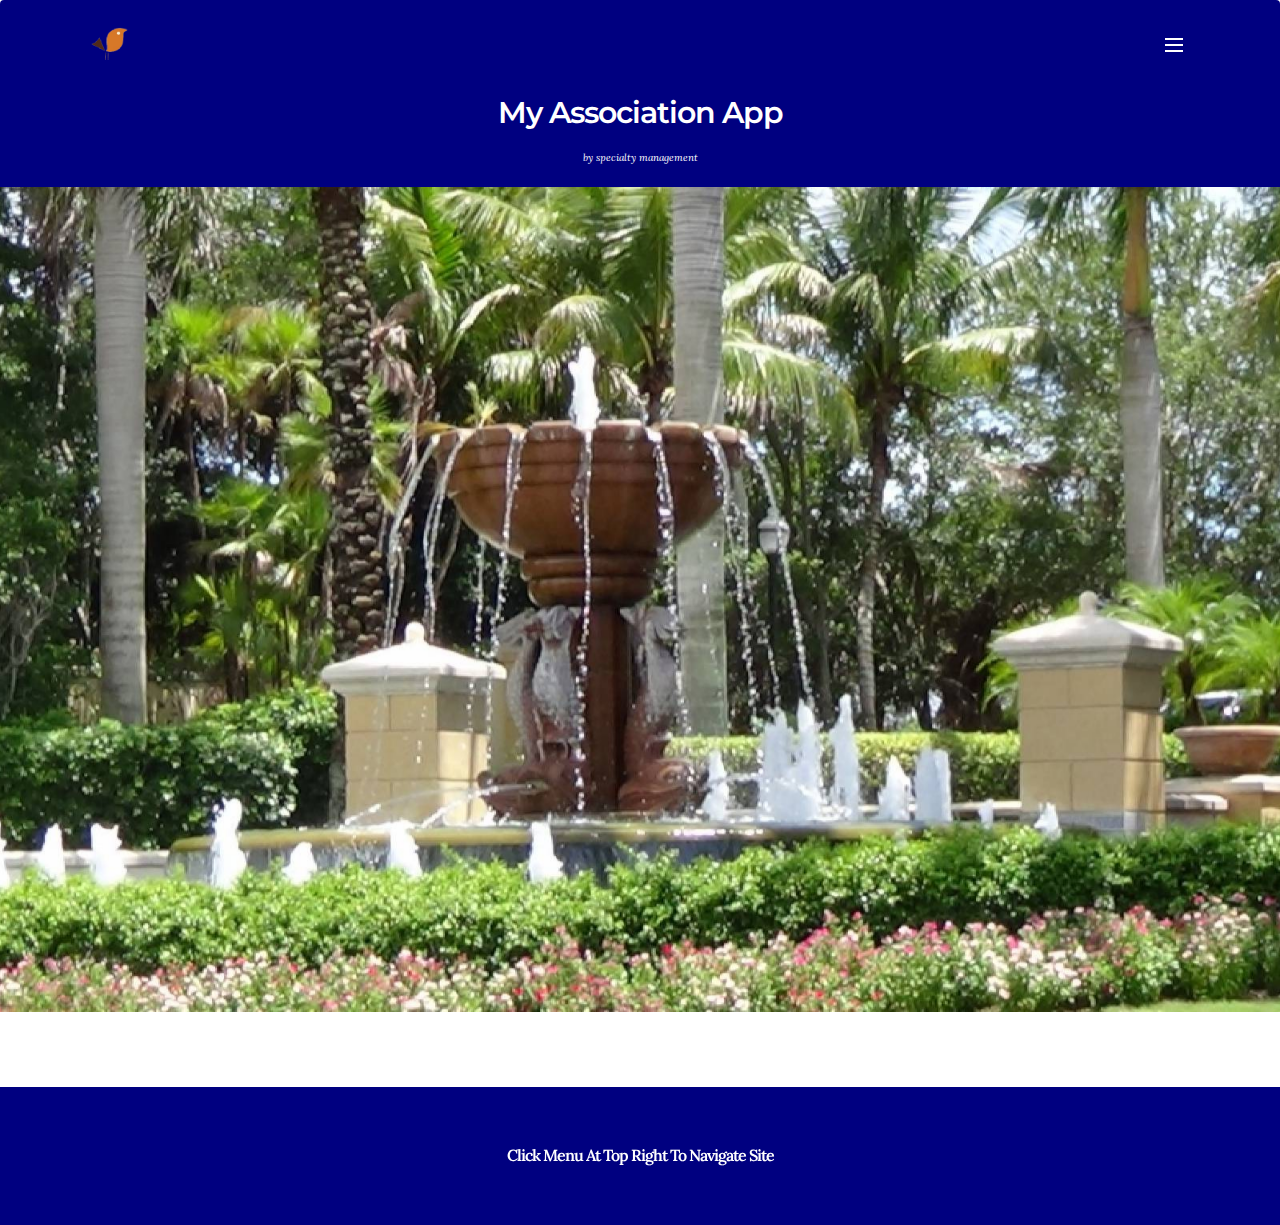
<file: index.html>
<!DOCTYPE html>
<html>
<head>
  <!-- Site made with Mobirise Website Builder v3.11.1, https://mobirise.com -->
  <meta charset="UTF-8">
  <meta http-equiv="X-UA-Compatible" content="IE=edge">
  <meta name="generator" content="Mobirise v3.11.1, mobirise.com">
  <meta name="viewport" content="width=device-width, initial-scale=1">
  <link rel="shortcut icon" href="assets/images/transbirdx120-128x128.png" type="image/x-icon">
  <meta name="description" content="
">
  <title>My association App</title>
  <link rel="stylesheet" href="https://fonts.googleapis.com/css?family=Lora:400,700,400italic,700italic&amp;subset=latin">
  <link rel="stylesheet" href="https://fonts.googleapis.com/css?family=Montserrat:400,700">
  <link rel="stylesheet" href="https://fonts.googleapis.com/css?family=Raleway:100,100i,200,200i,300,300i,400,400i,500,500i,600,600i,700,700i,800,800i,900,900i">
  <link rel="stylesheet" href="assets/bootstrap-material-design-font/css/material.css">
  <link rel="stylesheet" href="assets/tether/tether.min.css">
  <link rel="stylesheet" href="assets/bootstrap/css/bootstrap.min.css">
  <link rel="stylesheet" href="assets/dropdown/css/style.css">
  <link rel="stylesheet" href="assets/theme/css/style.css">
  <link rel="stylesheet" href="assets/mobirise/css/mbr-additional.css" type="text/css">
  
  
  <p text-align: center inherit;</p>
</head>
<body>
<section id="menu-0">

    <nav class="navbar navbar-dropdown">
        <div class="container">

            <div class="mbr-table">
                <div class="mbr-table-cell">

                    <div class="navbar-brand">
                        <a href="https://greatcommunities.com" class="navbar-logo"><img src="assets/images/transbirdx120-128x128.png" alt="Mobirise"></a>
                        <a class="navbar-caption text-danger" href="https://mobirise.com"></a>
                    </div>

                </div>
                <div class="mbr-table-cell">

                    <button class="navbar-toggler pull-xs-right" type="button" data-toggle="collapse" data-target="#exCollapsingNavbar">
                        <div class="hamburger-icon"></div>
                    </button>

                    <ul class="nav-dropdown collapse pull-xs-right nav navbar-nav navbar-toggleable-xl" id="exCollapsingNavbar"><li class="nav-item dropdown open"><a class="nav-link link dropdown-toggle" href="bodpage.html" data-toggle="dropdown-submenu" aria-expanded="true">Board &amp; Committees</a><div class="dropdown-menu"><a class="dropdown-item" href="oldindex.html">Board Members</a><a class="dropdown-item" href="page1.html">ARC Committee</a></div></li><li class="nav-item dropdown"><a class="nav-link link dropdown-toggle" data-toggle="dropdown-submenu" href="https://mobirise.com/" aria-expanded="false">FEATURES</a><div class="dropdown-menu"><a class="dropdown-item" href="https://mobirise.com/">Mobile friendly</a><a class="dropdown-item" href="https://mobirise.com/">Based on Bootstrap</a><div class="dropdown"><a class="dropdown-item dropdown-toggle" data-toggle="dropdown-submenu" href="https://mobirise.com/">Trendy blocks</a><div class="dropdown-menu dropdown-submenu"><a class="dropdown-item" href="https://mobirise.com/">Image/content slider</a><a class="dropdown-item" href="https://mobirise.com/">Contact forms</a><a class="dropdown-item" href="https://mobirise.com/">Image gallery</a><a class="dropdown-item" href="https://mobirise.com/">Mobile menu</a><a class="dropdown-item" href="https://mobirise.com/">Google maps</a><a class="dropdown-item" href="https://mobirise.com/">Social buttons</a><a class="dropdown-item" href="https://mobirise.com/">Google fonts</a><a class="dropdown-item" href="https://mobirise.com/">Video background</a></div></div><a class="dropdown-item" href="https://mobirise.com/">Host anywhere</a></div></li><li class="nav-item dropdown"><a class="nav-link link dropdown-toggle" data-toggle="dropdown-submenu" href="https://mobirise.com/" aria-expanded="false">HELP</a><div class="dropdown-menu"><a class="dropdown-item" href="http://forums.mobirise.com/">Forum</a><a class="dropdown-item" href="https://mobirise.com/">Tutorials</a><a class="dropdown-item" href="https://mobirise.com/">Contact us</a></div></li><li class="nav-item"><a class="nav-link link" href="index.html" aria-expanded="false">Home</a></li><li class="nav-item nav-btn"><a class="nav-link btn btn-white btn-white-outline" href="https://mobirise.com/">DOWNLOAD</a></li></ul>
                    <button hidden="" class="navbar-toggler navbar-close" type="button" data-toggle="collapse" data-target="#exCollapsingNavbar">
                        <div class="close-icon"></div>
                    </button>

                </div>
            </div>

        </div>
    </nav>

</section>

<section class="engine"><a rel="external" href="https://mobirise.com">Mobirise Site Maker</a></section><section class="mbr-section mbr-section__container article mbr-after-navbar" id="header3-6" style="background-color: rgb(0, 0, 128); padding-top: 80px; padding-bottom: 0px;">
    <div class="container">
        <div class="row">
            <div class="col-xs-12">
                <h3 class="mbr-section-title display-2">My Association App</h3>
                <small class="mbr-section-subtitle"><p></p><p>by specialty management</p><p></p></small>
            </div>
        </div>
    </div>
</section>

<section class="mbr-section mbr-section-hero mbr-section-full mbr-parallax-background" id="header1-7" style="background-image: url('assets/images/dsc00015-1024x576-2000x1125.jpg');">

    

    <div class="mbr-table-cell">

        <div class="container">
            <div class="row">
                <div class="mbr-section col-md-10">

                    
                    
                    
                </div>
            </div>
        </div>
    </div>

    

</section>

<section class="mbr-section mbr-section__container article" id="header3-8" style="background-color: rgb(0, 0, 128); padding-top: 60px; padding-bottom: 60px;">
    <div class="container">
        <div class="row">
            <div class="col-xs-12">
                <h3 class="mbr-section-title display-2">Click Menu At Top Right To Navigate Site</h3>
                
            </div>
        </div>
    </div>
</section>


  <script src="assets/web/assets/jquery/jquery.min.js"></script>
  <script src="assets/tether/tether.min.js"></script>
  <script src="assets/bootstrap/js/bootstrap.min.js"></script>
  <script src="assets/smooth-scroll/SmoothScroll.js"></script>
  <script src="assets/dropdown/js/script.min.js"></script>
  <script src="assets/touchSwipe/jquery.touchSwipe.min.js"></script>
  <script src="assets/jarallax/jarallax.js"></script>
  <script src="assets/theme/js/script.js"></script>
  
  
</body>
</html>
</file>
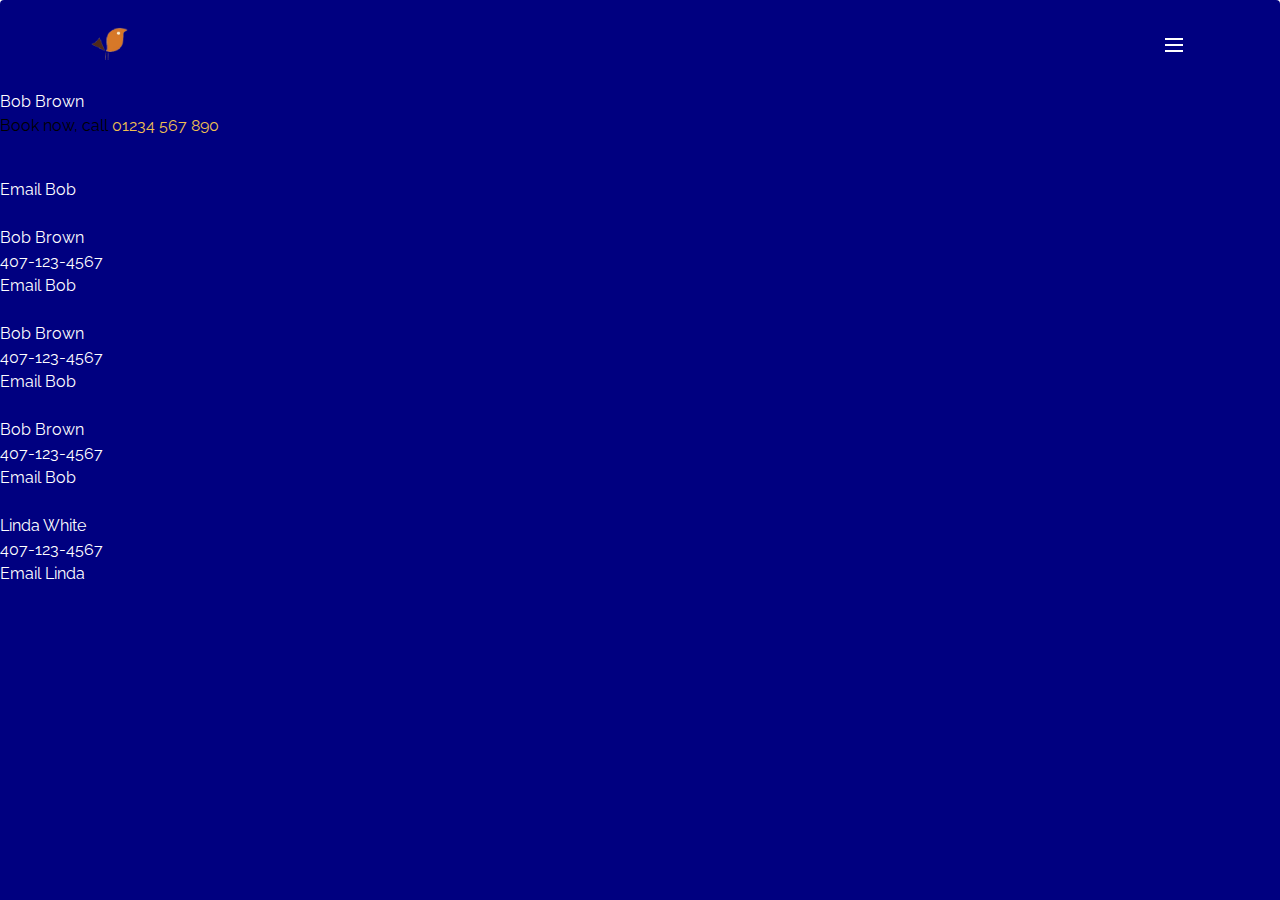
<file: bodpage.html>
<!DOCTYPE html>
<html>
<head>
  <!-- Site made with Mobirise Website Builder v3.11.1, https://mobirise.com -->
  <meta charset="UTF-8">
  <meta http-equiv="X-UA-Compatible" content="IE=edge">
  <meta name="generator" content="Mobirise v3.11.1, mobirise.com">
  <meta name="viewport" content="width=device-width, initial-scale=1">
  <link rel="shortcut icon" href="assets/images/transbirdx120-128x128.png" type="image/x-icon">
  <meta name="description" content="
">
  
  <link rel="stylesheet" href="https://fonts.googleapis.com/css?family=Lora:400,700,400italic,700italic&amp;subset=latin">
  <link rel="stylesheet" href="https://fonts.googleapis.com/css?family=Montserrat:400,700">
  <link rel="stylesheet" href="https://fonts.googleapis.com/css?family=Raleway:100,100i,200,200i,300,300i,400,400i,500,500i,600,600i,700,700i,800,800i,900,900i">
  <link rel="stylesheet" href="assets/bootstrap-material-design-font/css/material.css">
  <link rel="stylesheet" href="assets/tether/tether.min.css">
  <link rel="stylesheet" href="assets/bootstrap/css/bootstrap.min.css">
  <link rel="stylesheet" href="assets/dropdown/css/style.css">
  <link rel="stylesheet" href="assets/theme/css/style.css">
  <link rel="stylesheet" href="assets/mobirise/css/mbr-additional.css" type="text/css">
  
  
  
</head>
<body>
<section id="menu-o">

    <nav class="navbar navbar-dropdown">
        <div class="container">

            <div class="mbr-table">
                <div class="mbr-table-cell">

                    <div class="navbar-brand">
                        <a href="https://greatcommunities.com" class="navbar-logo"><img src="assets/images/transbirdx120-128x128.png" alt="Mobirise"></a>
                        <a class="navbar-caption text-danger" href="https://mobirise.com"></a>
                    </div>

                </div>
                <div class="mbr-table-cell">

                    <button class="navbar-toggler pull-xs-right" type="button" data-toggle="collapse" data-target="#exCollapsingNavbar">
                        <div class="hamburger-icon"></div>
                    </button>

                    <ul class="nav-dropdown collapse pull-xs-right nav navbar-nav navbar-toggleable-xl" id="exCollapsingNavbar"><li class="nav-item dropdown open"><a class="nav-link link dropdown-toggle" href="bodpage.html" data-toggle="dropdown-submenu" aria-expanded="true">Board &amp; Committees</a><div class="dropdown-menu"><a class="dropdown-item" href="oldindex.html">Board Members</a><a class="dropdown-item" href="page1.html">ARC Committee</a></div></li><li class="nav-item dropdown"><a class="nav-link link dropdown-toggle" data-toggle="dropdown-submenu" href="https://mobirise.com/" aria-expanded="false">FEATURES</a><div class="dropdown-menu"><a class="dropdown-item" href="https://mobirise.com/">Mobile friendly</a><a class="dropdown-item" href="https://mobirise.com/">Based on Bootstrap</a><div class="dropdown"><a class="dropdown-item dropdown-toggle" data-toggle="dropdown-submenu" href="https://mobirise.com/">Trendy blocks</a><div class="dropdown-menu dropdown-submenu"><a class="dropdown-item" href="https://mobirise.com/">Image/content slider</a><a class="dropdown-item" href="https://mobirise.com/">Contact forms</a><a class="dropdown-item" href="https://mobirise.com/">Image gallery</a><a class="dropdown-item" href="https://mobirise.com/">Mobile menu</a><a class="dropdown-item" href="https://mobirise.com/">Google maps</a><a class="dropdown-item" href="https://mobirise.com/">Social buttons</a><a class="dropdown-item" href="https://mobirise.com/">Google fonts</a><a class="dropdown-item" href="https://mobirise.com/">Video background</a></div></div><a class="dropdown-item" href="https://mobirise.com/">Host anywhere</a></div></li><li class="nav-item dropdown"><a class="nav-link link dropdown-toggle" data-toggle="dropdown-submenu" href="https://mobirise.com/" aria-expanded="false">HELP</a><div class="dropdown-menu"><a class="dropdown-item" href="http://forums.mobirise.com/">Forum</a><a class="dropdown-item" href="https://mobirise.com/">Tutorials</a><a class="dropdown-item" href="https://mobirise.com/">Contact us</a></div></li><li class="nav-item"><a class="nav-link link" href="index.html" aria-expanded="false">Home</a></li><li class="nav-item nav-btn"><a class="nav-link btn btn-white btn-white-outline" href="https://mobirise.com/">DOWNLOAD</a></li></ul>
                    <button hidden="" class="navbar-toggler navbar-close" type="button" data-toggle="collapse" data-target="#exCollapsingNavbar">
                        <div class="close-icon"></div>
                    </button>

                </div>
            </div>

        </div>
    </nav>

</section>

<section class="engine"><a rel="external" href="https://mobirise.com">mobirise.com</a></section><section class="mbr-section article mbr-section__container mbr-after-navbar" id="content1-p" style="background-color: rgb(255, 255, 255); padding-top: 20px; padding-bottom: 20px;">

    <div class="container">
        <div class="row">
            <div class="col-xs-12 lead"><p>Make your own website in a few clicks! Mobirise helps you cut down&nbsp;</p></div>
        </div>
    </div>

</section>


  <script src="assets/web/assets/jquery/jquery.min.js"></script>
  <script src="assets/tether/tether.min.js"></script>
  <script src="assets/bootstrap/js/bootstrap.min.js"></script>
  <script src="assets/smooth-scroll/SmoothScroll.js"></script>
  <script src="assets/dropdown/js/script.min.js"></script>
  <script src="assets/touchSwipe/jquery.touchSwipe.min.js"></script>
  <script src="assets/theme/js/script.js"></script>
  
  <html>
<head>
<meta content="text/html; charset=ISO-8859-1"
http-equiv="content-type">
<title></title>
</head>
<body style="background-color: navy; color: rgb(0, 0, 0);"
alink="#ee0000" link="#0000ee" vlink="#551a8b">
<br>
<span style="color: white;">Bob Brown</span><br>
<p>Book now, call <a href="tel:01234567890">01234 567 890</a></p><br>
<a style="color: white;" href="mailto:ncmountaindawg@gmail.com">Email
Bob</a><br>
<br>
<span style="color: white;">Bob Brown</span><br>
<a
href="chrome://editor/content/blanks/%3Ca%20href=%22tel:+14071234567%22%3E123-4567%3C/a%3E"><span
style="color: white;">407-123-4567</span></a><br>
<a style="color: white;" href="mailto:ncmountaindawg@gmail.com">Email
Bob</a><br>
<br>
<span style="color: white;">Bob Brown</span><br>
<a
href="chrome://editor/content/blanks/%3Ca%20href=%22tel:+14071234567%22%3E123-4567%3C/a%3E"><span
style="color: white;">407-123-4567</span></a><br>
<a style="color: white;" href="mailto:ncmountaindawg@gmail.com">Email
Bob</a><br>
<br>
<span style="color: white;">Bob Brown</span><br>
<a
href="chrome://editor/content/blanks/%3Ca%20href=%22tel:+14071234567%22%3E123-4567%3C/a%3E"><span
style="color: white;">407-123-4567</span></a><br>
<a style="color: white;" href="mailto:ncmountaindawg@gmail.com">Email
Bob</a><br>
<br>
<span style="color: white;">Linda White</span><br>
<a
href="chrome://editor/content/blanks/%3Ca%20href=%22tel:+14071234567%22%3E123-4567%3C/a%3E"><span
style="color: white;">407-123-4567</span></a><br>
<a style="color: white;" href="mailto:ncmountaindawg@gmail.com">Email
Linda</a><br>
</body>
</html>
</body>
</html>
</file>
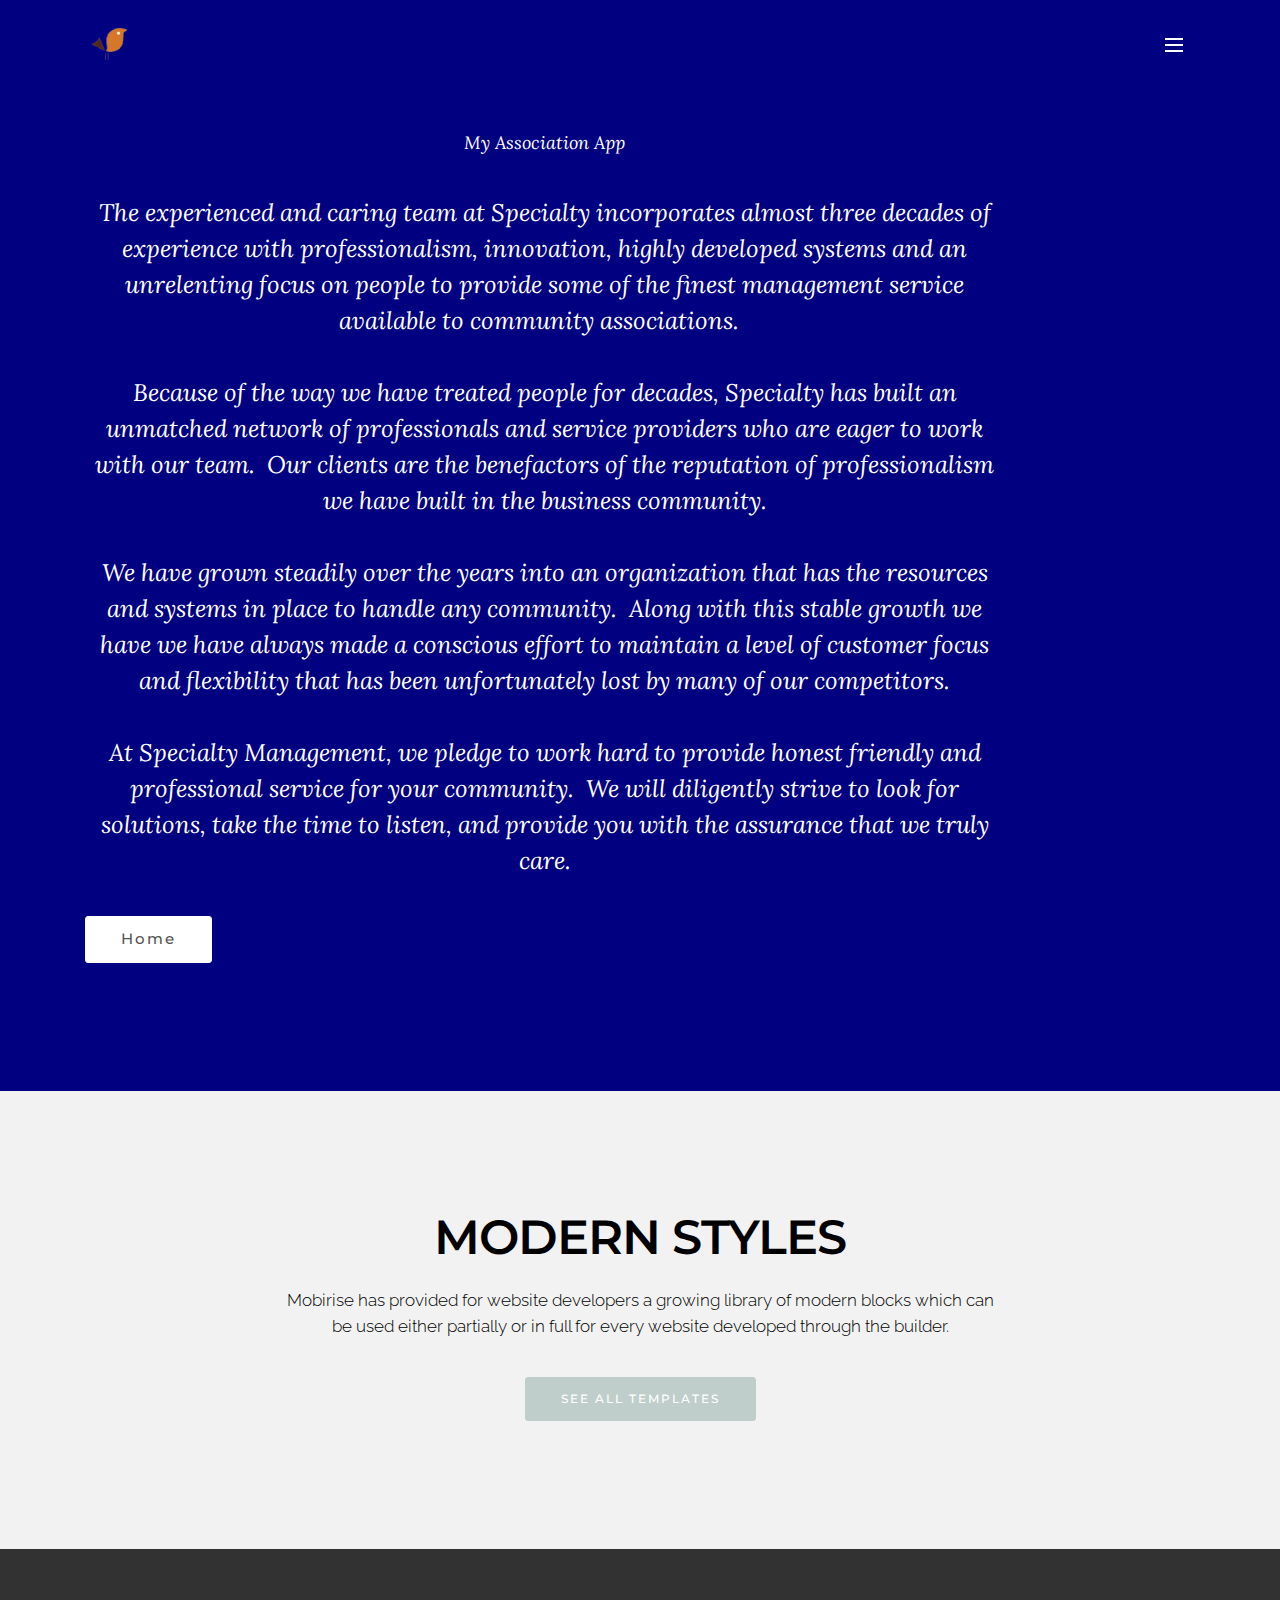
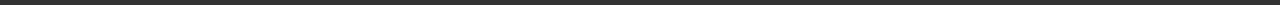
<file: formsample.html>
<!DOCTYPE html>
<html>
<head>
  <!-- Site made with Mobirise Website Builder v3.11.1, https://mobirise.com -->
  <meta charset="UTF-8">
  <meta http-equiv="X-UA-Compatible" content="IE=edge">
  <meta name="generator" content="Mobirise v3.11.1, mobirise.com">
  <meta name="viewport" content="width=device-width, initial-scale=1">
  <link rel="shortcut icon" href="assets/images/transbirdx120-128x128.png" type="image/x-icon">
  <meta name="description" content="
">
  
  <link rel="stylesheet" href="https://fonts.googleapis.com/css?family=Lora:400,700,400italic,700italic&amp;subset=latin">
  <link rel="stylesheet" href="https://fonts.googleapis.com/css?family=Montserrat:400,700">
  <link rel="stylesheet" href="https://fonts.googleapis.com/css?family=Raleway:100,100i,200,200i,300,300i,400,400i,500,500i,600,600i,700,700i,800,800i,900,900i">
  <link rel="stylesheet" href="assets/bootstrap-material-design-font/css/material.css">
  <link rel="stylesheet" href="assets/tether/tether.min.css">
  <link rel="stylesheet" href="assets/bootstrap/css/bootstrap.min.css">
  <link rel="stylesheet" href="assets/dropdown/css/style.css">
  <link rel="stylesheet" href="assets/theme/css/style.css">
  <link rel="stylesheet" href="assets/mobirise/css/mbr-additional.css" type="text/css">
  
  
  
</head>
<body>
<section id="menu-9">

    <nav class="navbar navbar-dropdown">
        <div class="container">

            <div class="mbr-table">
                <div class="mbr-table-cell">

                    <div class="navbar-brand">
                        <a href="https://greatcommunities.com" class="navbar-logo"><img src="assets/images/transbirdx120-128x128.png" alt="Mobirise"></a>
                        <a class="navbar-caption text-danger" href="https://mobirise.com"></a>
                    </div>

                </div>
                <div class="mbr-table-cell">

                    <button class="navbar-toggler pull-xs-right" type="button" data-toggle="collapse" data-target="#exCollapsingNavbar">
                        <div class="hamburger-icon"></div>
                    </button>

                    <ul class="nav-dropdown collapse pull-xs-right nav navbar-nav navbar-toggleable-xl" id="exCollapsingNavbar"><li class="nav-item dropdown open"><a class="nav-link link dropdown-toggle" href="bodpage.html" data-toggle="dropdown-submenu" aria-expanded="true">Board &amp; Committees</a><div class="dropdown-menu"><a class="dropdown-item" href="oldindex.html">Board Members</a><a class="dropdown-item" href="page1.html">ARC Committee</a></div></li><li class="nav-item dropdown"><a class="nav-link link dropdown-toggle" data-toggle="dropdown-submenu" href="https://mobirise.com/" aria-expanded="false">FEATURES</a><div class="dropdown-menu"><a class="dropdown-item" href="https://mobirise.com/">Mobile friendly</a><a class="dropdown-item" href="https://mobirise.com/">Based on Bootstrap</a><div class="dropdown"><a class="dropdown-item dropdown-toggle" data-toggle="dropdown-submenu" href="https://mobirise.com/">Trendy blocks</a><div class="dropdown-menu dropdown-submenu"><a class="dropdown-item" href="https://mobirise.com/">Image/content slider</a><a class="dropdown-item" href="https://mobirise.com/">Contact forms</a><a class="dropdown-item" href="https://mobirise.com/">Image gallery</a><a class="dropdown-item" href="https://mobirise.com/">Mobile menu</a><a class="dropdown-item" href="https://mobirise.com/">Google maps</a><a class="dropdown-item" href="https://mobirise.com/">Social buttons</a><a class="dropdown-item" href="https://mobirise.com/">Google fonts</a><a class="dropdown-item" href="https://mobirise.com/">Video background</a></div></div><a class="dropdown-item" href="https://mobirise.com/">Host anywhere</a></div></li><li class="nav-item dropdown"><a class="nav-link link dropdown-toggle" data-toggle="dropdown-submenu" href="https://mobirise.com/" aria-expanded="false">HELP</a><div class="dropdown-menu"><a class="dropdown-item" href="http://forums.mobirise.com/">Forum</a><a class="dropdown-item" href="https://mobirise.com/">Tutorials</a><a class="dropdown-item" href="https://mobirise.com/">Contact us</a></div></li><li class="nav-item"><a class="nav-link link" href="index.html" aria-expanded="false">Home</a></li><li class="nav-item nav-btn"><a class="nav-link btn btn-white btn-white-outline" href="https://mobirise.com/">DOWNLOAD</a></li></ul>
                    <button hidden="" class="navbar-toggler navbar-close" type="button" data-toggle="collapse" data-target="#exCollapsingNavbar">
                        <div class="close-icon"></div>
                    </button>

                </div>
            </div>

        </div>
    </nav>

</section>

<section class="engine"><a rel="external" href="https://mobirise.com">Mobirise</a></section><section class="mbr-section mbr-section-hero mbr-section-full mbr-after-navbar" id="header1-a" style="background-color: rgb(0, 0, 128);">

    

    <div class="mbr-table-cell">

        <div class="container">
            <div class="row">
                <div class="mbr-section col-md-10">

                    <h1 class="mbr-section-title display-1"></h1>
                    <p class="mbr-section-lead lead"><span style="font-size: 1.125rem; line-height: 1.5;">My Association App</span><br><br>The experienced and caring team at Specialty incorporates almost three decades of experience with professionalism, innovation, highly developed systems and an unrelenting focus on people to provide some of the finest management service available to community associations.&nbsp;&nbsp; <br><br>Because of the way we have treated people for decades, Specialty has built an unmatched network of professionals and service providers who are eager to work with our team.&nbsp; Our clients are the benefactors of the reputation of professionalism we have built in the business community.<br><br>We have grown steadily over the years into an organization that has the resources and systems in place to handle any community.&nbsp; Along with this stable growth we have we have always made a conscious effort to maintain a level of customer focus and flexibility that has been unfortunately lost by many of our competitors.<br><br>At Specialty Management, we pledge to work hard to provide honest friendly and professional service for your community.&nbsp; We will diligently strive to look for solutions, take the time to listen, and provide you with the assurance that we truly care.<br></p>
                    <div class="mbr-section-btn"><a class="btn btn-lg btn-white" href="index.html">Home</a>  </div>
                </div>
            </div>
        </div>
    </div>

    

</section>

<section class="mbr-section article" id="msg-box3-d" style="background-color: rgb(242, 242, 242); padding-top: 120px; padding-bottom: 120px;">

    
    <div class="container">
        <div class="row">
            <div class="col-md-8 col-md-offset-2 text-xs-center">
                <h3 class="mbr-section-title display-2">MODERN STYLES</h3>
                <div class="lead"><p>Mobirise has provided for website developers a growing library of modern blocks which can be used either partially or in full for every website developed through the builder.</p></div>
                <div><a class="btn btn-secondary" href="https://mobirise.com">SEE ALL TEMPLATES</a></div>
            </div>
        </div>
    </div>

</section>

<footer class="mbr-small-footer mbr-section mbr-section-nopadding" id="footer1-b" style="background-color: rgb(50, 50, 50); padding-top: 1.75rem; padding-bottom: 1.75rem;">
    
    <div class="container">
        <p class="text-xs-center"></p>
    </div>
</footer>


  <script src="assets/web/assets/jquery/jquery.min.js"></script>
  <script src="assets/tether/tether.min.js"></script>
  <script src="assets/bootstrap/js/bootstrap.min.js"></script>
  <script src="assets/smooth-scroll/SmoothScroll.js"></script>
  <script src="assets/dropdown/js/script.min.js"></script>
  <script src="assets/touchSwipe/jquery.touchSwipe.min.js"></script>
  <script src="assets/theme/js/script.js"></script>
  
  
</body>
</html>
</file>
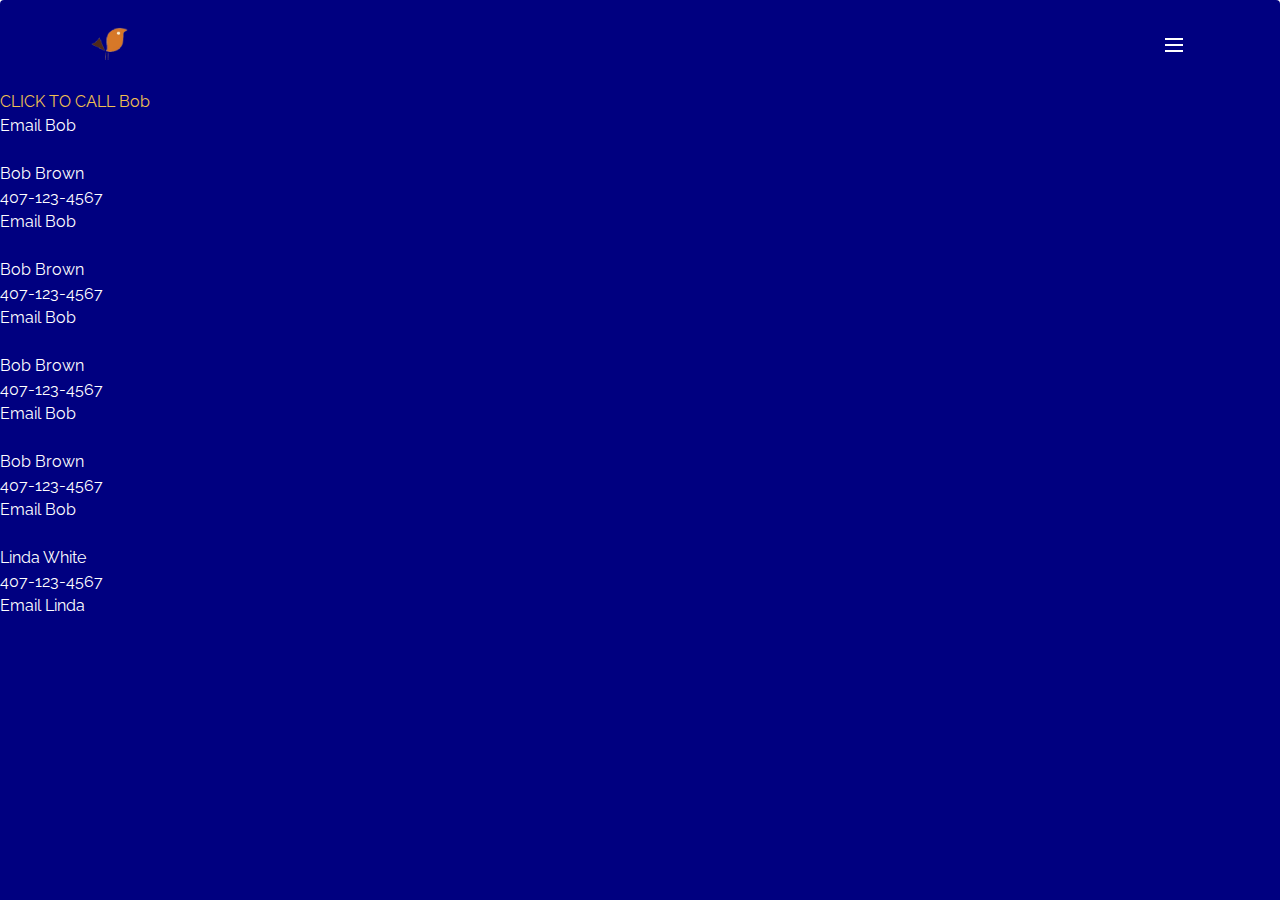
<file: oldindex.html>
<!DOCTYPE html>
<html>
<head>
  <!-- Site made with Mobirise Website Builder v3.11.1, https://mobirise.com -->
  <meta charset="UTF-8">
  <meta http-equiv="X-UA-Compatible" content="IE=edge">
  <meta name="generator" content="Mobirise v3.11.1, mobirise.com">
  <meta name="viewport" content="width=device-width, initial-scale=1">
  <link rel="shortcut icon" href="assets/images/transbirdx120-128x128.png" type="image/x-icon">
  <meta name="description" content="
">
  
  <link rel="stylesheet" href="https://fonts.googleapis.com/css?family=Lora:400,700,400italic,700italic&amp;subset=latin">
  <link rel="stylesheet" href="https://fonts.googleapis.com/css?family=Montserrat:400,700">
  <link rel="stylesheet" href="https://fonts.googleapis.com/css?family=Raleway:100,100i,200,200i,300,300i,400,400i,500,500i,600,600i,700,700i,800,800i,900,900i">
  <link rel="stylesheet" href="assets/bootstrap-material-design-font/css/material.css">
  <link rel="stylesheet" href="assets/tether/tether.min.css">
  <link rel="stylesheet" href="assets/bootstrap/css/bootstrap.min.css">
  <link rel="stylesheet" href="assets/dropdown/css/style.css">
  <link rel="stylesheet" href="assets/theme/css/style.css">
  <link rel="stylesheet" href="assets/mobirise/css/mbr-additional.css" type="text/css">
  
  
  
</head>
<body>
<section id="menu-0">

    <nav class="navbar navbar-dropdown">
        <div class="container">

            <div class="mbr-table">
                <div class="mbr-table-cell">

                    <div class="navbar-brand">
                        <a href="https://greatcommunities.com" class="navbar-logo"><img src="assets/images/transbirdx120-128x128.png" alt="Mobirise"></a>
                        <a class="navbar-caption text-danger" href="https://mobirise.com"></a>
                    </div>

                </div>
                <div class="mbr-table-cell">

                    <button class="navbar-toggler pull-xs-right" type="button" data-toggle="collapse" data-target="#exCollapsingNavbar">
                        <div class="hamburger-icon"></div>
                    </button>

                    <ul class="nav-dropdown collapse pull-xs-right nav navbar-nav navbar-toggleable-xl" id="exCollapsingNavbar"><li class="nav-item dropdown open"><a class="nav-link link dropdown-toggle" href="bodpage.html" data-toggle="dropdown-submenu" aria-expanded="true">Board &amp; Committees</a><div class="dropdown-menu"><a class="dropdown-item" href="oldindex.html">Board Members</a><a class="dropdown-item" href="page1.html">ARC Committee</a></div></li><li class="nav-item dropdown"><a class="nav-link link dropdown-toggle" data-toggle="dropdown-submenu" href="https://mobirise.com/" aria-expanded="false">FEATURES</a><div class="dropdown-menu"><a class="dropdown-item" href="https://mobirise.com/">Mobile friendly</a><a class="dropdown-item" href="https://mobirise.com/">Based on Bootstrap</a><div class="dropdown"><a class="dropdown-item dropdown-toggle" data-toggle="dropdown-submenu" href="https://mobirise.com/">Trendy blocks</a><div class="dropdown-menu dropdown-submenu"><a class="dropdown-item" href="https://mobirise.com/">Image/content slider</a><a class="dropdown-item" href="https://mobirise.com/">Contact forms</a><a class="dropdown-item" href="https://mobirise.com/">Image gallery</a><a class="dropdown-item" href="https://mobirise.com/">Mobile menu</a><a class="dropdown-item" href="https://mobirise.com/">Google maps</a><a class="dropdown-item" href="https://mobirise.com/">Social buttons</a><a class="dropdown-item" href="https://mobirise.com/">Google fonts</a><a class="dropdown-item" href="https://mobirise.com/">Video background</a></div></div><a class="dropdown-item" href="https://mobirise.com/">Host anywhere</a></div></li><li class="nav-item dropdown"><a class="nav-link link dropdown-toggle" data-toggle="dropdown-submenu" href="https://mobirise.com/" aria-expanded="false">HELP</a><div class="dropdown-menu"><a class="dropdown-item" href="http://forums.mobirise.com/">Forum</a><a class="dropdown-item" href="https://mobirise.com/">Tutorials</a><a class="dropdown-item" href="https://mobirise.com/">Contact us</a></div></li><li class="nav-item"><a class="nav-link link" href="index.html" aria-expanded="false">Home</a></li><li class="nav-item nav-btn"><a class="nav-link btn btn-white btn-white-outline" href="https://mobirise.com/">DOWNLOAD</a></li></ul>
                    <button hidden="" class="navbar-toggler navbar-close" type="button" data-toggle="collapse" data-target="#exCollapsingNavbar">
                        <div class="close-icon"></div>
                    </button>

                </div>
            </div>

        </div>
    </nav>

</section>

<section class="engine"><a rel="external" href="https://mobirise.com">Mobirise Website Generator</a></section><section class="mbr-section article mbr-section__container mbr-after-navbar" id="content1-n" style="background-color: rgb(255, 255, 255); padding-top: 20px; padding-bottom: 20px;">

    <div class="container">
        <div class="row">
            <div class="col-xs-12 lead"><p>Make your own website in a few clicks! Mobirise helps you cut down&nbsp;</p></div>
        </div>
    </div>

</section>


  <script src="assets/web/assets/jquery/jquery.min.js"></script>
  <script src="assets/tether/tether.min.js"></script>
  <script src="assets/bootstrap/js/bootstrap.min.js"></script>
  <script src="assets/smooth-scroll/SmoothScroll.js"></script>
  <script src="assets/dropdown/js/script.min.js"></script>
  <script src="assets/touchSwipe/jquery.touchSwipe.min.js"></script>
  <script src="assets/theme/js/script.js"></script>
  
  <html>
<head>
<meta content="text/html; charset=ISO-8859-1"
http-equiv="content-type">
<title></title>
</head>
<body style="background-color: navy; color: rgb(0, 0, 0);"
alink="#ee0000" link="#0000ee" vlink="#551a8b">
<span style="color: white;">Bob Brown</span><br>
<a href="tel:407-927-5207">CLICK TO CALL Bob<br>
<a style="color: white;" href="mailto:ncmountaindawg@gmail.com">Email
Bob</a><br>
<br>
<span style="color: white;">Bob Brown</span><br>
<a
href="chrome://editor/content/blanks/%3Ca%20href=%22tel:+14071234567%22%3E123-4567%3C/a%3E"><span
style="color: white;">407-123-4567</span></a><br>
<a style="color: white;" href="mailto:ncmountaindawg@gmail.com">Email
Bob</a><br>
<br>
<span style="color: white;">Bob Brown</span><br>
<a
href="chrome://editor/content/blanks/%3Ca%20href=%22tel:+14071234567%22%3E123-4567%3C/a%3E"><span
style="color: white;">407-123-4567</span></a><br>
<a style="color: white;" href="mailto:ncmountaindawg@gmail.com">Email
Bob</a><br>
<br>
<span style="color: white;">Bob Brown</span><br>
<a
href="chrome://editor/content/blanks/%3Ca%20href=%22tel:+14071234567%22%3E123-4567%3C/a%3E"><span
style="color: white;">407-123-4567</span></a><br>
<a style="color: white;" href="mailto:ncmountaindawg@gmail.com">Email
Bob</a><br>
<br>
<span style="color: white;">Bob Brown</span><br>
<a
href="chrome://editor/content/blanks/%3Ca%20href=%22tel:+14071234567%22%3E123-4567%3C/a%3E"><span
style="color: white;">407-123-4567</span></a><br>
<a style="color: white;" href="mailto:ncmountaindawg@gmail.com">Email
Bob</a><br>
<br>
<span style="color: white;">Linda White</span><br>
<a
href="chrome://editor/content/blanks/%3Ca%20href=%22tel:+14071234567%22%3E123-4567%3C/a%3E"><span
style="color: white;">407-123-4567</span></a><br>
<a style="color: white;" href="mailto:ncmountaindawg@gmail.com">Email
Linda</a><br>
</body>
</html>
</body>
</html>
</file>
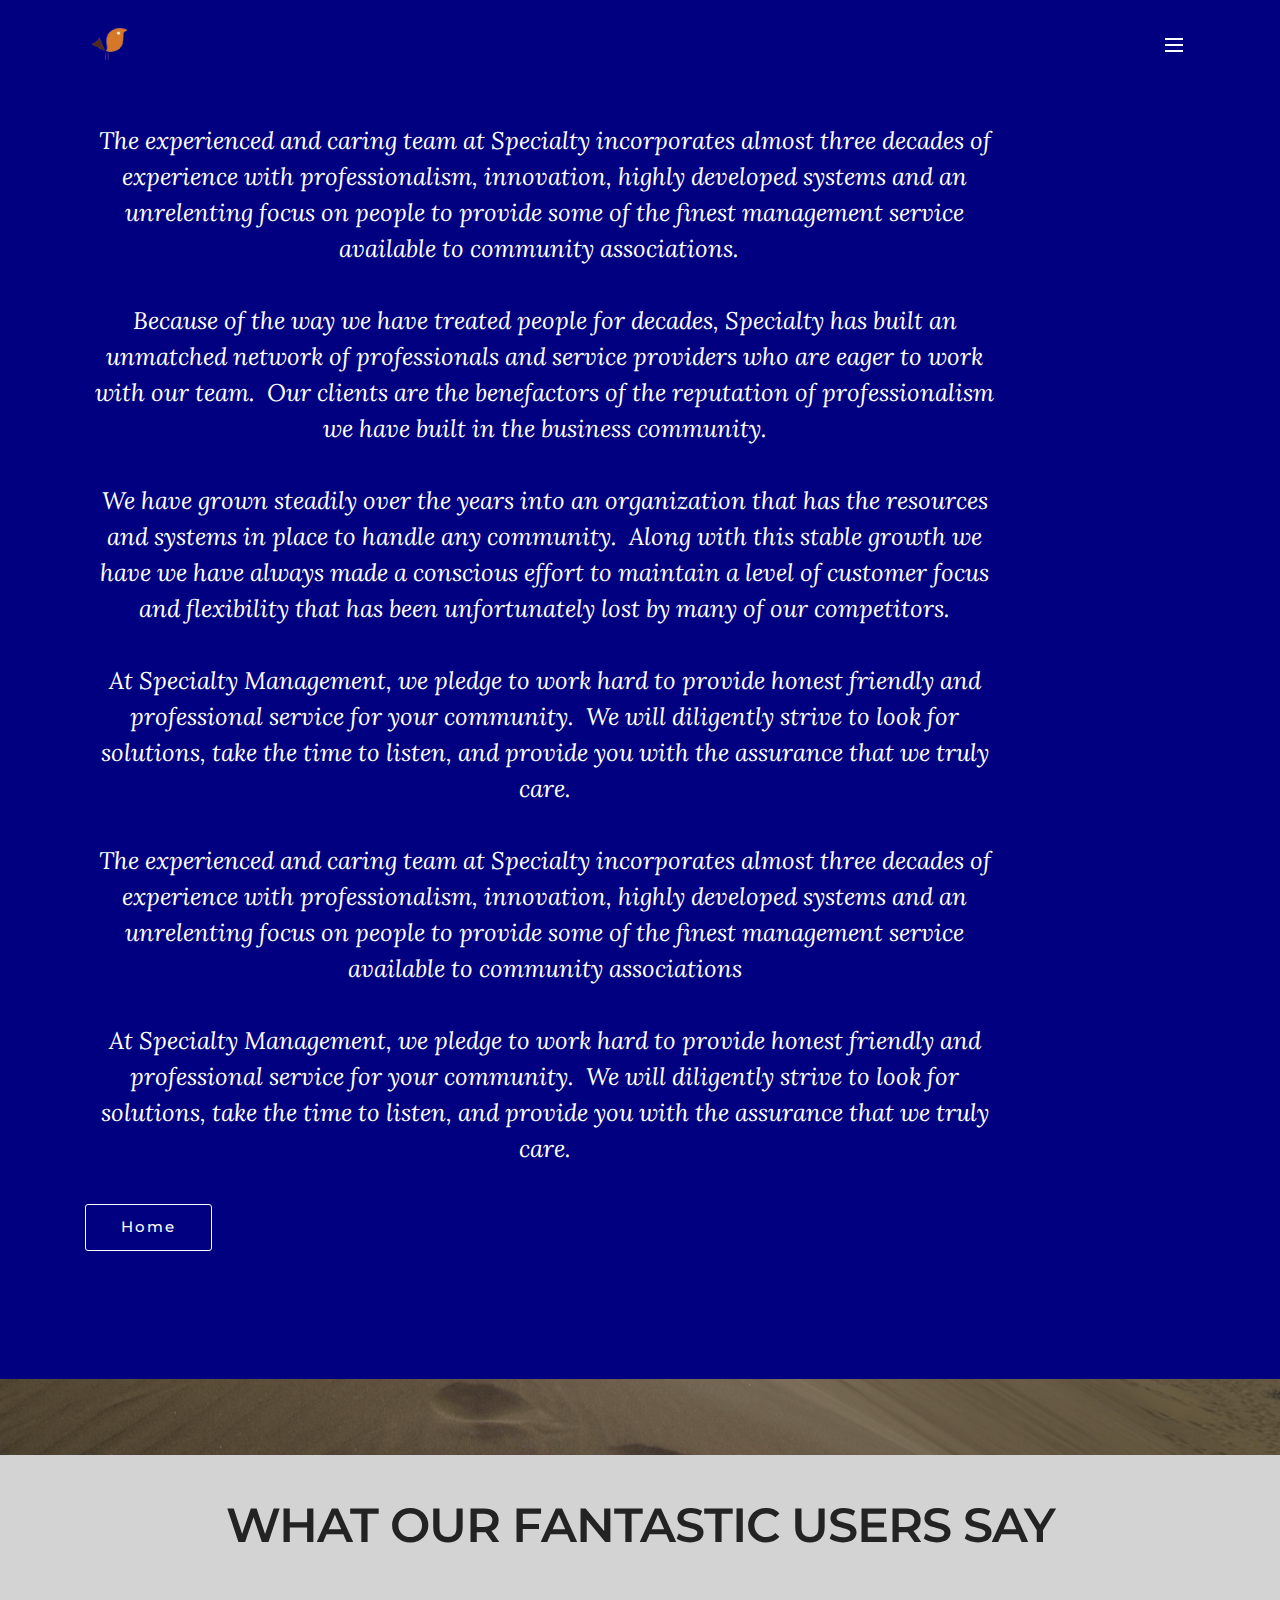
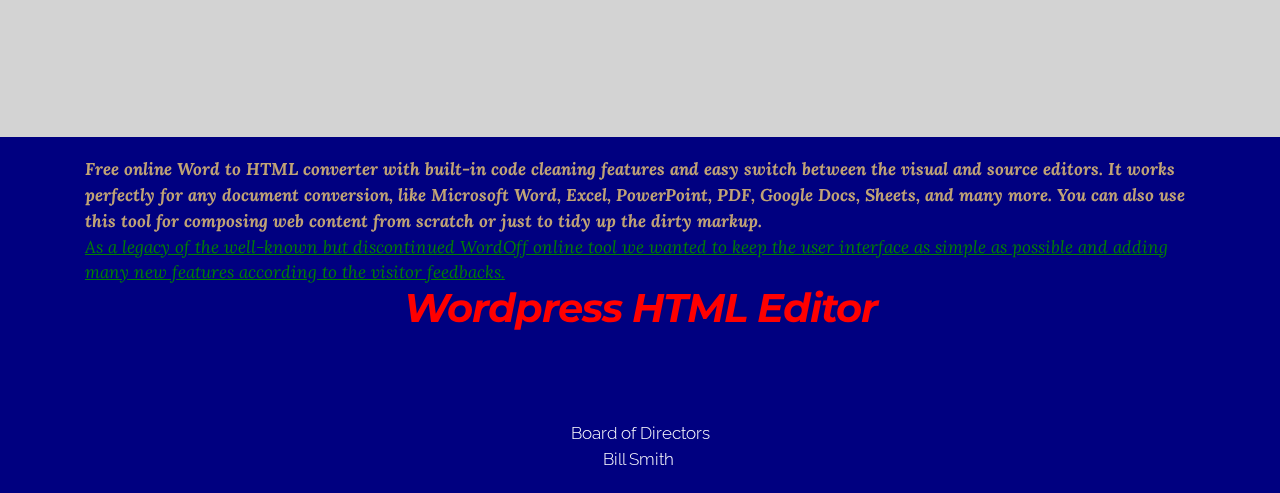
<file: page1.html>
<!DOCTYPE html>
<html>
<head>
  <!-- Site made with Mobirise Website Builder v3.11.1, https://mobirise.com -->
  <meta charset="UTF-8">
  <meta http-equiv="X-UA-Compatible" content="IE=edge">
  <meta name="generator" content="Mobirise v3.11.1, mobirise.com">
  <meta name="viewport" content="width=device-width, initial-scale=1">
  <link rel="shortcut icon" href="assets/images/transbirdx120-128x128.png" type="image/x-icon">
  <meta name="description" content="">
  <title>My Association App</title>
  <link rel="stylesheet" href="https://fonts.googleapis.com/css?family=Lora:400,700,400italic,700italic&amp;subset=latin">
  <link rel="stylesheet" href="https://fonts.googleapis.com/css?family=Montserrat:400,700">
  <link rel="stylesheet" href="https://fonts.googleapis.com/css?family=Raleway:100,100i,200,200i,300,300i,400,400i,500,500i,600,600i,700,700i,800,800i,900,900i">
  <link rel="stylesheet" href="assets/bootstrap-material-design-font/css/material.css">
  <link rel="stylesheet" href="assets/tether/tether.min.css">
  <link rel="stylesheet" href="assets/bootstrap/css/bootstrap.min.css">
  <link rel="stylesheet" href="assets/dropdown/css/style.css">
  <link rel="stylesheet" href="assets/theme/css/style.css">
  <link rel="stylesheet" href="assets/mobirise/css/mbr-additional.css" type="text/css">
  
  
  
</head>
<body>
<section id="menu-0">

    <nav class="navbar navbar-dropdown">
        <div class="container">

            <div class="mbr-table">
                <div class="mbr-table-cell">

                    <div class="navbar-brand">
                        <a href="https://greatcommunities.com" class="navbar-logo"><img src="assets/images/transbirdx120-128x128.png" alt="Mobirise"></a>
                        <a class="navbar-caption text-danger" href="https://mobirise.com"></a>
                    </div>

                </div>
                <div class="mbr-table-cell">

                    <button class="navbar-toggler pull-xs-right" type="button" data-toggle="collapse" data-target="#exCollapsingNavbar">
                        <div class="hamburger-icon"></div>
                    </button>

                    <ul class="nav-dropdown collapse pull-xs-right nav navbar-nav navbar-toggleable-xl" id="exCollapsingNavbar"><li class="nav-item dropdown open"><a class="nav-link link dropdown-toggle" href="bodpage.html" data-toggle="dropdown-submenu" aria-expanded="true">Board &amp; Committees</a><div class="dropdown-menu"><a class="dropdown-item" href="oldindex.html">Board Members</a><a class="dropdown-item" href="page1.html">ARC Committee</a></div></li><li class="nav-item dropdown"><a class="nav-link link dropdown-toggle" data-toggle="dropdown-submenu" href="https://mobirise.com/" aria-expanded="false">FEATURES</a><div class="dropdown-menu"><a class="dropdown-item" href="https://mobirise.com/">Mobile friendly</a><a class="dropdown-item" href="https://mobirise.com/">Based on Bootstrap</a><div class="dropdown"><a class="dropdown-item dropdown-toggle" data-toggle="dropdown-submenu" href="https://mobirise.com/">Trendy blocks</a><div class="dropdown-menu dropdown-submenu"><a class="dropdown-item" href="https://mobirise.com/">Image/content slider</a><a class="dropdown-item" href="https://mobirise.com/">Contact forms</a><a class="dropdown-item" href="https://mobirise.com/">Image gallery</a><a class="dropdown-item" href="https://mobirise.com/">Mobile menu</a><a class="dropdown-item" href="https://mobirise.com/">Google maps</a><a class="dropdown-item" href="https://mobirise.com/">Social buttons</a><a class="dropdown-item" href="https://mobirise.com/">Google fonts</a><a class="dropdown-item" href="https://mobirise.com/">Video background</a></div></div><a class="dropdown-item" href="https://mobirise.com/">Host anywhere</a></div></li><li class="nav-item dropdown"><a class="nav-link link dropdown-toggle" data-toggle="dropdown-submenu" href="https://mobirise.com/" aria-expanded="false">HELP</a><div class="dropdown-menu"><a class="dropdown-item" href="http://forums.mobirise.com/">Forum</a><a class="dropdown-item" href="https://mobirise.com/">Tutorials</a><a class="dropdown-item" href="https://mobirise.com/">Contact us</a></div></li><li class="nav-item"><a class="nav-link link" href="index.html" aria-expanded="false">Home</a></li><li class="nav-item nav-btn"><a class="nav-link btn btn-white btn-white-outline" href="https://mobirise.com/">DOWNLOAD</a></li></ul>
                    <button hidden="" class="navbar-toggler navbar-close" type="button" data-toggle="collapse" data-target="#exCollapsingNavbar">
                        <div class="close-icon"></div>
                    </button>

                </div>
            </div>

        </div>
    </nav>

</section>

<section class="engine"><a rel="external" href="https://mobirise.com">mobirise.com</a></section><section class="mbr-section mbr-section-hero mbr-section-full mbr-after-navbar" id="header1-1" style="background-color: rgb(0, 0, 128);">

    

    <div class="mbr-table-cell">

        <div class="container">
            <div class="row">
                <div class="mbr-section col-md-10">

                    <h1 class="mbr-section-title display-1"></h1>
                    <p class="mbr-section-lead lead">The experienced and caring team at Specialty incorporates almost three decades of experience with professionalism, innovation, highly developed systems and an unrelenting focus on people to provide some of the finest management service available to community associations.&nbsp;&nbsp; <br><br>Because of the way we have treated people for decades, Specialty has built an unmatched network of professionals and service providers who are eager to work with our team.&nbsp; Our clients are the benefactors of the reputation of professionalism we have built in the business community.<br><br>We have grown steadily over the years into an organization that has the resources and systems in place to handle any community.&nbsp; Along with this stable growth we have we have always made a conscious effort to maintain a level of customer focus and flexibility that has been unfortunately lost by many of our competitors.<br><br>At Specialty Management, we pledge to work hard to provide honest friendly and professional service for your community.&nbsp; We will diligently strive to look for solutions, take the time to listen, and provide you with the assurance that we truly care.<br><br>The experienced and caring team at Specialty incorporates almost three decades of experience with professionalism, innovation, highly developed systems and an unrelenting focus on people to provide some of the finest management service available to community associations<br><br>At Specialty Management, we pledge to work hard to provide honest friendly and professional service for your community.&nbsp; We will diligently strive to look for solutions, take the time to listen, and provide you with the assurance that we truly care.</p>
                    <div class="mbr-section-btn"> <a class="btn btn-lg btn-white btn-white-outline" href="index.html">Home</a></div>
                </div>
            </div>
        </div>
    </div>

    

</section>

<section class="mbr-section mbr-parallax-background" id="testimonials4-i" style="background-image: url(assets/images/sky.jpg); padding-top: 120px; padding-bottom: 120px;">

    <div class="mbr-overlay" style="opacity: 0.2; background-color: rgb(34, 34, 34);">
    </div>

        <div class="mbr-section mbr-section__container mbr-section__container--middle">
            <div class="container">
                <div class="row">
                    <div class="col-xs-12 text-xs-center">
                        <h3 class="mbr-section-title display-2">WHAT OUR FANTASTIC USERS SAY</h3>
                        
                    </div>
                </div>
            </div>
        </div>


    <div class="mbr-section mbr-section-nopadding">
        <div class="container">
            <div class="row">

                <div class="col-xs-12">

                    

                </div>

            </div>

        </div>
    </div>
</section>

<section class="mbr-section article mbr-section__container" id="content1-g" style="background-color: rgb(0, 0, 128); padding-top: 20px; padding-bottom: 20px;">

    <div class="container">
        <div class="row">
            <div class="col-xs-12 lead"><p><a href="#"></a></p><p class="" style="text-align: left;"><a href="#"><strong class="">Free online Word to HTML converter with built-in code cleaning features and easy switch between the visual and source editors. It works perfectly for any document conversion, like Microsoft Word, Excel, PowerPoint, PDF, Google Docs, Sheets, and many more. You can also use this tool for composing web content from scratch or just to tidy up the dirty markup.</strong></a></p><a href="#"> <p class="" style="text-align: left;"><span style="text-decoration: underline; color: #008000;">As a legacy of the well-known but discontinued WordOff online tool we wanted to keep the user interface as simple as possible and adding many new features according to the visitor feedbacks.</span></p> <h2 class="" style="text-align: center;"><span style="color: #ff0000;"><em><strong>Wordpress HTML Editor</strong></em></span></h2></a><br><p></p></div>
        </div>
    </div>

</section>

<section class="mbr-section article mbr-section__container" id="content1-k" style="background-color: rgb(0, 0, 128); padding-top: 20px; padding-bottom: 20px;">

    <div class="container">
        <div class="row">
            <div class="col-xs-12 lead"><p>Board of Directors</p><p>Bill Smith&nbsp;</p></div>
        </div>
    </div>

</section>


  <script src="assets/web/assets/jquery/jquery.min.js"></script>
  <script src="assets/tether/tether.min.js"></script>
  <script src="assets/bootstrap/js/bootstrap.min.js"></script>
  <script src="assets/smooth-scroll/SmoothScroll.js"></script>
  <script src="assets/dropdown/js/script.min.js"></script>
  <script src="assets/touchSwipe/jquery.touchSwipe.min.js"></script>
  <script src="assets/jarallax/jarallax.js"></script>
  <script src="assets/theme/js/script.js"></script>
  
  
</body>
</html>
</file>
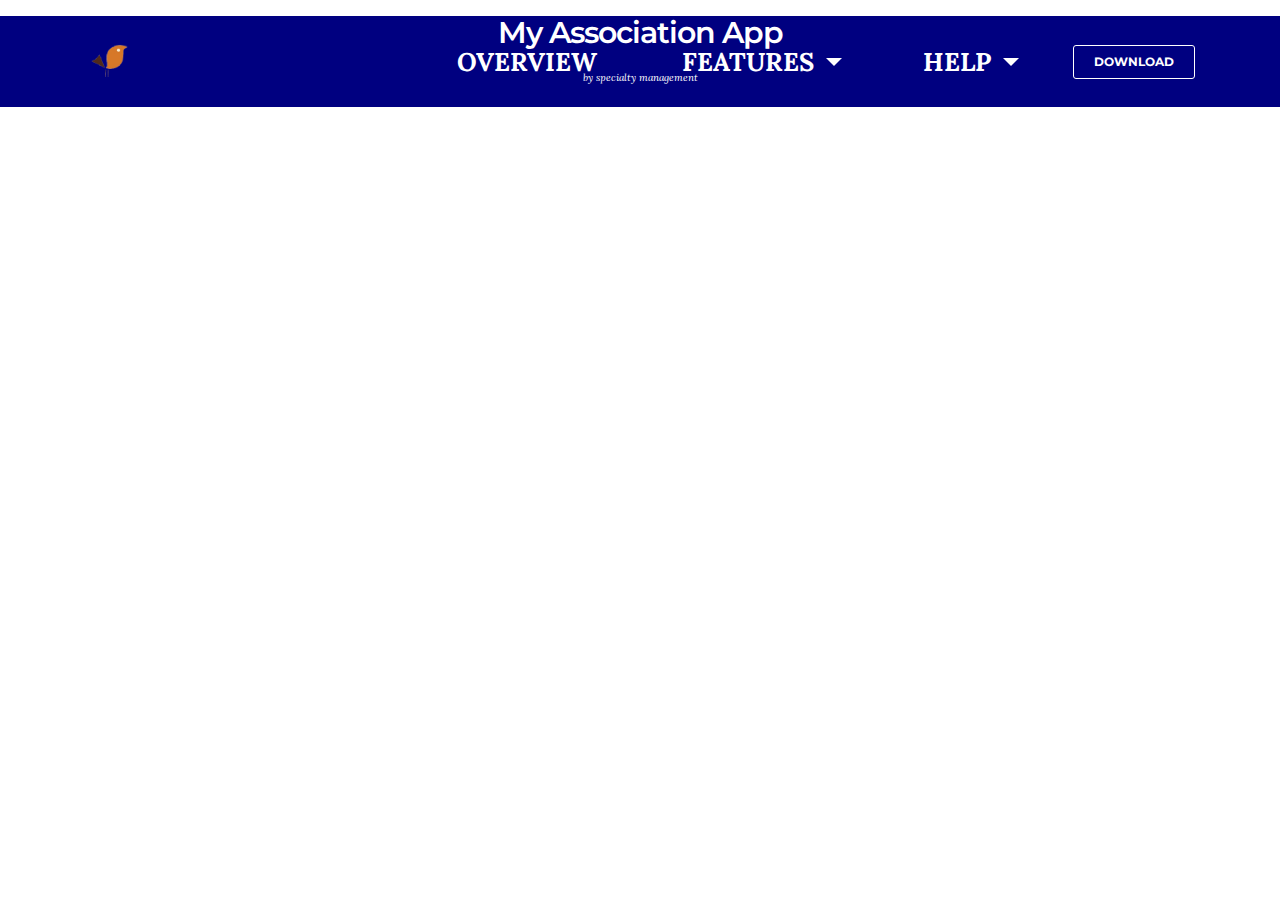
<file: page2.html>
<!DOCTYPE html>
<html>
<head>
  <!-- Site made with Mobirise Website Builder v3.11.1, https://mobirise.com -->
  <meta charset="UTF-8">
  <meta http-equiv="X-UA-Compatible" content="IE=edge">
  <meta name="generator" content="Mobirise v3.11.1, mobirise.com">
  <meta name="viewport" content="width=device-width, initial-scale=1">
  <link rel="shortcut icon" href="assets/images/transbirdx120-128x128.png" type="image/x-icon">
  <meta name="description" content="
">
  
  <link rel="stylesheet" href="https://fonts.googleapis.com/css?family=Lora:400,700,400italic,700italic&amp;subset=latin">
  <link rel="stylesheet" href="https://fonts.googleapis.com/css?family=Montserrat:400,700">
  <link rel="stylesheet" href="https://fonts.googleapis.com/css?family=Raleway:100,100i,200,200i,300,300i,400,400i,500,500i,600,600i,700,700i,800,800i,900,900i">
  <link rel="stylesheet" href="assets/bootstrap-material-design-font/css/material.css">
  <link rel="stylesheet" href="assets/tether/tether.min.css">
  <link rel="stylesheet" href="assets/bootstrap/css/bootstrap.min.css">
  <link rel="stylesheet" href="assets/animate.css/animate.min.css">
  <link rel="stylesheet" href="assets/dropdown/css/style.css">
  <link rel="stylesheet" href="assets/theme/css/style.css">
  <link rel="stylesheet" href="assets/mobirise/css/mbr-additional.css" type="text/css">
  
  
  <p text-align: center inherit;</p>
</head>
<body>
<section id="menu-0">

    <nav class="navbar navbar-dropdown bg-color transparent">
        <div class="container">

            <div class="mbr-table">
                <div class="mbr-table-cell">

                    <div class="navbar-brand">
                        <a href="https://greatcommunities.com" class="navbar-logo"><img src="assets/images/transbirdx120-128x128.png" alt="Mobirise"></a>
                        <a class="navbar-caption text-danger" href="https://mobirise.com"></a>
                    </div>

                </div>
                <div class="mbr-table-cell">

                    <button class="navbar-toggler pull-xs-right hidden-md-up" type="button" data-toggle="collapse" data-target="#exCollapsingNavbar">
                        <div class="hamburger-icon"></div>
                    </button>

                    <ul class="nav-dropdown collapse pull-xs-right nav navbar-nav navbar-toggleable-sm" id="exCollapsingNavbar"><li class="nav-item"><a class="nav-link link" href="https://mobirise.com/">OVERVIEW</a></li><li class="nav-item dropdown"><a class="nav-link link dropdown-toggle" data-toggle="dropdown-submenu" href="https://mobirise.com/">FEATURES</a><div class="dropdown-menu"><a class="dropdown-item" href="https://mobirise.com/">Mobile friendly</a><a class="dropdown-item" href="https://mobirise.com/">Based on Bootstrap</a><div class="dropdown"><a class="dropdown-item dropdown-toggle" data-toggle="dropdown-submenu" href="https://mobirise.com/">Trendy blocks</a><div class="dropdown-menu dropdown-submenu"><a class="dropdown-item" href="https://mobirise.com/">Image/content slider</a><a class="dropdown-item" href="https://mobirise.com/">Contact forms</a><a class="dropdown-item" href="https://mobirise.com/">Image gallery</a><a class="dropdown-item" href="https://mobirise.com/">Mobile menu</a><a class="dropdown-item" href="https://mobirise.com/">Google maps</a><a class="dropdown-item" href="https://mobirise.com/">Social buttons</a><a class="dropdown-item" href="https://mobirise.com/">Google fonts</a><a class="dropdown-item" href="https://mobirise.com/">Video background</a></div></div><a class="dropdown-item" href="https://mobirise.com/">Host anywhere</a></div></li><li class="nav-item dropdown"><a class="nav-link link dropdown-toggle" data-toggle="dropdown-submenu" href="https://mobirise.com/">HELP</a><div class="dropdown-menu"><a class="dropdown-item" href="http://forums.mobirise.com/">Forum</a><a class="dropdown-item" href="https://mobirise.com/">Tutorials</a><a class="dropdown-item" href="https://mobirise.com/">Contact us</a></div></li><li class="nav-item nav-btn"><a class="nav-link btn btn-white btn-white-outline" href="https://mobirise.com/">DOWNLOAD</a></li></ul>
                    <button hidden="" class="navbar-toggler navbar-close" type="button" data-toggle="collapse" data-target="#exCollapsingNavbar">
                        <div class="close-icon"></div>
                    </button>

                </div>
            </div>

        </div>
    </nav>

</section>

<section class="engine"><a rel="external" href="https://mobirise.com">Web Maker</a></section><section class="mbr-section mbr-section__container article mbr-after-navbar" id="header3-6" style="background-color: rgb(0, 0, 128); padding-top: 0px; padding-bottom: 0px;">
    <div class="container">
        <div class="row">
            <div class="col-xs-12">
                <h3 class="mbr-section-title display-2">My Association App</h3>
                <small class="mbr-section-subtitle"><p></p><p>by specialty management</p><p></p></small>
            </div>
        </div>
    </div>
</section>


  <script src="assets/web/assets/jquery/jquery.min.js"></script>
  <script src="assets/tether/tether.min.js"></script>
  <script src="assets/bootstrap/js/bootstrap.min.js"></script>
  <script src="assets/smooth-scroll/SmoothScroll.js"></script>
  <script src="assets/viewportChecker/jquery.viewportchecker.js"></script>
  <script src="assets/dropdown/js/script.min.js"></script>
  <script src="assets/touchSwipe/jquery.touchSwipe.min.js"></script>
  <script src="assets/theme/js/script.js"></script>
  
  
  <input name="animation" type="hidden">
  </body>
</html>
</file>
<file: assets/bootstrap-material-design-font/css/material.css>
@font-face {
  font-family: 'Material-Design-Icons';
  src: url('../fonts/Material-Design-Icons.eot?3ocs8m');
  src: url('../fonts/Material-Design-Icons.eot?#iefix3ocs8m') format('embedded-opentype'), url('../fonts/Material-Design-Icons.woff?3ocs8m') format('woff'), url('../fonts/Material-Design-Icons.ttf?3ocs8m') format('truetype'), url('../fonts/Material-Design-Icons.svg?3ocs8m#Material-Design-Icons') format('svg');
  font-weight: normal;
  font-style: normal;
}
[class^="mdi-"],
[class*="mdi-"] {
  speak: none;
  display: inline-block;
  font-style: normal;
  font-variant:normal;
  font-weight:normal;
  /*font-size:24px;*/
  line-height:1;
  font-family:'Material-Design-Icons' !important;
  text-rendering: auto;
  
  -webkit-font-smoothing: antialiased;
  -moz-osx-font-smoothing: grayscale;
  -webkit-transform: translate(0, 0);
      -ms-transform: translate(0, 0);
          transform: translate(0, 0);
}
[class^="mdi-"]:before,
[class*="mdi-"]:before {
  display: inline-block;
  speak: none;
  text-decoration: inherit;
}
[class^="mdi-"].pull-left,
[class*="mdi-"].pull-left {
  margin-right: .3em;
}
[class^="mdi-"].pull-right,
[class*="mdi-"].pull-right {
  margin-left: .3em;
}
[class^="mdi-"].mdi-lg:before,
[class*="mdi-"].mdi-lg:before,
[class^="mdi-"].mdi-lg:after,
[class*="mdi-"].mdi-lg:after {
  font-size: 1.33333333em;
  line-height: 0.75em;
  vertical-align: -15%;
}
[class^="mdi-"].mdi-2x:before,
[class*="mdi-"].mdi-2x:before,
[class^="mdi-"].mdi-2x:after,
[class*="mdi-"].mdi-2x:after {
  font-size: 2em;
}
[class^="mdi-"].mdi-3x:before,
[class*="mdi-"].mdi-3x:before,
[class^="mdi-"].mdi-3x:after,
[class*="mdi-"].mdi-3x:after {
  font-size: 3em;
}
[class^="mdi-"].mdi-4x:before,
[class*="mdi-"].mdi-4x:before,
[class^="mdi-"].mdi-4x:after,
[class*="mdi-"].mdi-4x:after {
  font-size: 4em;
}
[class^="mdi-"].mdi-5x:before,
[class*="mdi-"].mdi-5x:before,
[class^="mdi-"].mdi-5x:after,
[class*="mdi-"].mdi-5x:after {
  font-size: 5em;
}
[class^="mdi-device-signal-cellular-"]:after,
[class^="mdi-device-battery-"]:after,
[class^="mdi-device-battery-charging-"]:after,
[class^="mdi-device-signal-cellular-connected-no-internet-"]:after,
[class^="mdi-device-signal-wifi-"]:after,
[class^="mdi-device-signal-wifi-statusbar-not-connected"]:after,
.mdi-device-network-wifi:after {
  opacity: .3;
  position: absolute;
  left: 0;
  top: 0;
  z-index: 1;
  display: inline-block;
  speak: none;
  text-decoration: inherit;
}
[class^="mdi-device-signal-cellular-"]:after {
  content: "\e758";
}
[class^="mdi-device-battery-"]:after {
  content: "\e735";
}
[class^="mdi-device-battery-charging-"]:after {
  content: "\e733";
}
[class^="mdi-device-signal-cellular-connected-no-internet-"]:after {
  content: "\e75d";
}
[class^="mdi-device-signal-wifi-"]:after,
.mdi-device-network-wifi:after {
  content: "\e765";
}
[class^="mdi-device-signal-wifi-statusbasr-not-connected"]:after {
  content: "\e8f7";
}
.mdi-device-signal-cellular-off:after,
.mdi-device-signal-cellular-null:after,
.mdi-device-signal-cellular-no-sim:after,
.mdi-device-signal-wifi-off:after,
.mdi-device-signal-wifi-4-bar:after,
.mdi-device-signal-cellular-4-bar:after,
.mdi-device-battery-alert:after,
.mdi-device-signal-cellular-connected-no-internet-4-bar:after,
.mdi-device-battery-std:after,
.mdi-device-battery-full .mdi-device-battery-unknown:after {
  content: "";
}
.mdi-fw {
  width: 1.28571429em;
  text-align: center;
}
.mdi-ul {
  padding-left: 0;
  margin-left: 2.14285714em;
  list-style-type: none;
}
.mdi-ul > li {
  position: relative;
}
.mdi-li {
  position: absolute;
  left: -2.14285714em;
  width: 2.14285714em;
  top: 0.14285714em;
  text-align: center;
}
.mdi-li.mdi-lg {
  left: -1.85714286em;
}
.mdi-border {
  padding: .2em .25em .15em;
  border: solid 0.08em #eeeeee;
  border-radius: .1em;
}
.mdi-spin {
  -webkit-animation: mdi-spin 2s infinite linear;
  animation: mdi-spin 2s infinite linear;
  -webkit-transform-origin: 50% 50%;
  -ms-transform-origin: 50% 50%;
      transform-origin: 50% 50%;
}
.mdi-pulse {
  -webkit-animation: mdi-spin 1s steps(8) infinite;
  animation: mdi-spin 1s steps(8) infinite;
  -webkit-transform-origin: 50% 50%;
  -ms-transform-origin: 50% 50%;
      transform-origin: 50% 50%;
}
@-webkit-keyframes mdi-spin {
  0% {
    -webkit-transform: rotate(0deg);
    transform: rotate(0deg);
  }
  100% {
    -webkit-transform: rotate(359deg);
    transform: rotate(359deg);
  }
}
@keyframes mdi-spin {
  0% {
    -webkit-transform: rotate(0deg);
    transform: rotate(0deg);
  }
  100% {
    -webkit-transform: rotate(359deg);
    transform: rotate(359deg);
  }
}
.mdi-rotate-90 {
  filter: progid:DXImageTransform.Microsoft.BasicImage(rotation=1);
  -webkit-transform: rotate(90deg);
  -ms-transform: rotate(90deg);
  transform: rotate(90deg);
}
.mdi-rotate-180 {
  filter: progid:DXImageTransform.Microsoft.BasicImage(rotation=2);
  -webkit-transform: rotate(180deg);
  -ms-transform: rotate(180deg);
  transform: rotate(180deg);
}
.mdi-rotate-270 {
  filter: progid:DXImageTransform.Microsoft.BasicImage(rotation=3);
  -webkit-transform: rotate(270deg);
  -ms-transform: rotate(270deg);
  transform: rotate(270deg);
}
.mdi-flip-horizontal {
  filter: progid:DXImageTransform.Microsoft.BasicImage(rotation=0, mirror=1);
  -webkit-transform: scale(-1, 1);
  -ms-transform: scale(-1, 1);
  transform: scale(-1, 1);
}
.mdi-flip-vertical {
  filter: progid:DXImageTransform.Microsoft.BasicImage(rotation=2, mirror=1);
  -webkit-transform: scale(1, -1);
  -ms-transform: scale(1, -1);
  transform: scale(1, -1);
}
:root .mdi-rotate-90,
:root .mdi-rotate-180,
:root .mdi-rotate-270,
:root .mdi-flip-horizontal,
:root .mdi-flip-vertical {
  -webkit-filter: none;
          filter: none;
}
.mdi-stack {
  position: relative;
  display: inline-block;
  width: 2em;
  height: 2em;
  line-height: 2em;
  vertical-align: middle;
}
.mdi-stack-1x,
.mdi-stack-2x {
  position: absolute;
  left: 0;
  width: 100%;
  text-align: center;
}
.mdi-stack-1x {
  line-height: inherit;
}
.mdi-stack-2x {
  font-size: 2em;
}
.mdi-inverse {
  color: #ffffff;
}
/* Start Icons */
.mdi-action-3d-rotation:before {
  content: "\e600";
}
.mdi-action-accessibility:before {
  content: "\e601";
}
.mdi-action-account-balance-wallet:before {
  content: "\e602";
}
.mdi-action-account-balance:before {
  content: "\e603";
}
.mdi-action-account-box:before {
  content: "\e604";
}
.mdi-action-account-child:before {
  content: "\e605";
}
.mdi-action-account-circle:before {
  content: "\e606";
}
.mdi-action-add-shopping-cart:before {
  content: "\e607";
}
.mdi-action-alarm-add:before {
  content: "\e608";
}
.mdi-action-alarm-off:before {
  content: "\e609";
}
.mdi-action-alarm-on:before {
  content: "\e60a";
}
.mdi-action-alarm:before {
  content: "\e60b";
}
.mdi-action-android:before {
  content: "\e60c";
}
.mdi-action-announcement:before {
  content: "\e60d";
}
.mdi-action-aspect-ratio:before {
  content: "\e60e";
}
.mdi-action-assessment:before {
  content: "\e60f";
}
.mdi-action-assignment-ind:before {
  content: "\e610";
}
.mdi-action-assignment-late:before {
  content: "\e611";
}
.mdi-action-assignment-return:before {
  content: "\e612";
}
.mdi-action-assignment-returned:before {
  content: "\e613";
}
.mdi-action-assignment-turned-in:before {
  content: "\e614";
}
.mdi-action-assignment:before {
  content: "\e615";
}
.mdi-action-autorenew:before {
  content: "\e616";
}
.mdi-action-backup:before {
  content: "\e617";
}
.mdi-action-book:before {
  content: "\e618";
}
.mdi-action-bookmark-outline:before {
  content: "\e619";
}
.mdi-action-bookmark:before {
  content: "\e61a";
}
.mdi-action-bug-report:before {
  content: "\e61b";
}
.mdi-action-cached:before {
  content: "\e61c";
}
.mdi-action-check-circle:before {
  content: "\e61d";
}
.mdi-action-class:before {
  content: "\e61e";
}
.mdi-action-credit-card:before {
  content: "\e61f";
}
.mdi-action-dashboard:before {
  content: "\e620";
}
.mdi-action-delete:before {
  content: "\e621";
}
.mdi-action-description:before {
  content: "\e622";
}
.mdi-action-dns:before {
  content: "\e623";
}
.mdi-action-done-all:before {
  content: "\e624";
}
.mdi-action-done:before {
  content: "\e625";
}
.mdi-action-event:before {
  content: "\e626";
}
.mdi-action-exit-to-app:before {
  content: "\e627";
}
.mdi-action-explore:before {
  content: "\e628";
}
.mdi-action-extension:before {
  content: "\e629";
}
.mdi-action-face-unlock:before {
  content: "\e62a";
}
.mdi-action-favorite-outline:before {
  content: "\e62b";
}
.mdi-action-favorite:before {
  content: "\e62c";
}
.mdi-action-find-in-page:before {
  content: "\e62d";
}
.mdi-action-find-replace:before {
  content: "\e62e";
}
.mdi-action-flip-to-back:before {
  content: "\e62f";
}
.mdi-action-flip-to-front:before {
  content: "\e630";
}
.mdi-action-get-app:before {
  content: "\e631";
}
.mdi-action-grade:before {
  content: "\e632";
}
.mdi-action-group-work:before {
  content: "\e633";
}
.mdi-action-help:before {
  content: "\e634";
}
.mdi-action-highlight-remove:before {
  content: "\e635";
}
.mdi-action-history:before {
  content: "\e636";
}
.mdi-action-home:before {
  content: "\e637";
}
.mdi-action-https:before {
  content: "\e638";
}
.mdi-action-info-outline:before {
  content: "\e639";
}
.mdi-action-info:before {
  content: "\e63a";
}
.mdi-action-input:before {
  content: "\e63b";
}
.mdi-action-invert-colors:before {
  content: "\e63c";
}
.mdi-action-label-outline:before {
  content: "\e63d";
}
.mdi-action-label:before {
  content: "\e63e";
}
.mdi-action-language:before {
  content: "\e63f";
}
.mdi-action-launch:before {
  content: "\e640";
}
.mdi-action-list:before {
  content: "\e641";
}
.mdi-action-lock-open:before {
  content: "\e642";
}
.mdi-action-lock-outline:before {
  content: "\e643";
}
.mdi-action-lock:before {
  content: "\e644";
}
.mdi-action-loyalty:before {
  content: "\e645";
}
.mdi-action-markunread-mailbox:before {
  content: "\e646";
}
.mdi-action-note-add:before {
  content: "\e647";
}
.mdi-action-open-in-browser:before {
  content: "\e648";
}
.mdi-action-open-in-new:before {
  content: "\e649";
}
.mdi-action-open-with:before {
  content: "\e64a";
}
.mdi-action-pageview:before {
  content: "\e64b";
}
.mdi-action-payment:before {
  content: "\e64c";
}
.mdi-action-perm-camera-mic:before {
  content: "\e64d";
}
.mdi-action-perm-contact-cal:before {
  content: "\e64e";
}
.mdi-action-perm-data-setting:before {
  content: "\e64f";
}
.mdi-action-perm-device-info:before {
  content: "\e650";
}
.mdi-action-perm-identity:before {
  content: "\e651";
}
.mdi-action-perm-media:before {
  content: "\e652";
}
.mdi-action-perm-phone-msg:before {
  content: "\e653";
}
.mdi-action-perm-scan-wifi:before {
  content: "\e654";
}
.mdi-action-picture-in-picture:before {
  content: "\e655";
}
.mdi-action-polymer:before {
  content: "\e656";
}
.mdi-action-print:before {
  content: "\e657";
}
.mdi-action-query-builder:before {
  content: "\e658";
}
.mdi-action-question-answer:before {
  content: "\e659";
}
.mdi-action-receipt:before {
  content: "\e65a";
}
.mdi-action-redeem:before {
  content: "\e65b";
}
.mdi-action-reorder:before {
  content: "\e65c";
}
.mdi-action-report-problem:before {
  content: "\e65d";
}
.mdi-action-restore:before {
  content: "\e65e";
}
.mdi-action-room:before {
  content: "\e65f";
}
.mdi-action-schedule:before {
  content: "\e660";
}
.mdi-action-search:before {
  content: "\e661";
}
.mdi-action-settings-applications:before {
  content: "\e662";
}
.mdi-action-settings-backup-restore:before {
  content: "\e663";
}
.mdi-action-settings-bluetooth:before {
  content: "\e664";
}
.mdi-action-settings-cell:before {
  content: "\e665";
}
.mdi-action-settings-display:before {
  content: "\e666";
}
.mdi-action-settings-ethernet:before {
  content: "\e667";
}
.mdi-action-settings-input-antenna:before {
  content: "\e668";
}
.mdi-action-settings-input-component:before {
  content: "\e669";
}
.mdi-action-settings-input-composite:before {
  content: "\e66a";
}
.mdi-action-settings-input-hdmi:before {
  content: "\e66b";
}
.mdi-action-settings-input-svideo:before {
  content: "\e66c";
}
.mdi-action-settings-overscan:before {
  content: "\e66d";
}
.mdi-action-settings-phone:before {
  content: "\e66e";
}
.mdi-action-settings-power:before {
  content: "\e66f";
}
.mdi-action-settings-remote:before {
  content: "\e670";
}
.mdi-action-settings-voice:before {
  content: "\e671";
}
.mdi-action-settings:before {
  content: "\e672";
}
.mdi-action-shop-two:before {
  content: "\e673";
}
.mdi-action-shop:before {
  content: "\e674";
}
.mdi-action-shopping-basket:before {
  content: "\e675";
}
.mdi-action-shopping-cart:before {
  content: "\e676";
}
.mdi-action-speaker-notes:before {
  content: "\e677";
}
.mdi-action-spellcheck:before {
  content: "\e678";
}
.mdi-action-star-rate:before {
  content: "\e679";
}
.mdi-action-stars:before {
  content: "\e67a";
}
.mdi-action-store:before {
  content: "\e67b";
}
.mdi-action-subject:before {
  content: "\e67c";
}
.mdi-action-supervisor-account:before {
  content: "\e67d";
}
.mdi-action-swap-horiz:before {
  content: "\e67e";
}
.mdi-action-swap-vert-circle:before {
  content: "\e67f";
}
.mdi-action-swap-vert:before {
  content: "\e680";
}
.mdi-action-system-update-tv:before {
  content: "\e681";
}
.mdi-action-tab-unselected:before {
  content: "\e682";
}
.mdi-action-tab:before {
  content: "\e683";
}
.mdi-action-theaters:before {
  content: "\e684";
}
.mdi-action-thumb-down:before {
  content: "\e685";
}
.mdi-action-thumb-up:before {
  content: "\e686";
}
.mdi-action-thumbs-up-down:before {
  content: "\e687";
}
.mdi-action-toc:before {
  content: "\e688";
}
.mdi-action-today:before {
  content: "\e689";
}
.mdi-action-track-changes:before {
  content: "\e68a";
}
.mdi-action-translate:before {
  content: "\e68b";
}
.mdi-action-trending-down:before {
  content: "\e68c";
}
.mdi-action-trending-neutral:before {
  content: "\e68d";
}
.mdi-action-trending-up:before {
  content: "\e68e";
}
.mdi-action-turned-in-not:before {
  content: "\e68f";
}
.mdi-action-turned-in:before {
  content: "\e690";
}
.mdi-action-verified-user:before {
  content: "\e691";
}
.mdi-action-view-agenda:before {
  content: "\e692";
}
.mdi-action-view-array:before {
  content: "\e693";
}
.mdi-action-view-carousel:before {
  content: "\e694";
}
.mdi-action-view-column:before {
  content: "\e695";
}
.mdi-action-view-day:before {
  content: "\e696";
}
.mdi-action-view-headline:before {
  content: "\e697";
}
.mdi-action-view-list:before {
  content: "\e698";
}
.mdi-action-view-module:before {
  content: "\e699";
}
.mdi-action-view-quilt:before {
  content: "\e69a";
}
.mdi-action-view-stream:before {
  content: "\e69b";
}
.mdi-action-view-week:before {
  content: "\e69c";
}
.mdi-action-visibility-off:before {
  content: "\e69d";
}
.mdi-action-visibility:before {
  content: "\e69e";
}
.mdi-action-wallet-giftcard:before {
  content: "\e69f";
}
.mdi-action-wallet-membership:before {
  content: "\e6a0";
}
.mdi-action-wallet-travel:before {
  content: "\e6a1";
}
.mdi-action-work:before {
  content: "\e6a2";
}
.mdi-alert-error:before {
  content: "\e6a3";
}
.mdi-alert-warning:before {
  content: "\e6a4";
}
.mdi-av-album:before {
  content: "\e6a5";
}
.mdi-av-closed-caption:before {
  content: "\e6a6";
}
.mdi-av-equalizer:before {
  content: "\e6a7";
}
.mdi-av-explicit:before {
  content: "\e6a8";
}
.mdi-av-fast-forward:before {
  content: "\e6a9";
}
.mdi-av-fast-rewind:before {
  content: "\e6aa";
}
.mdi-av-games:before {
  content: "\e6ab";
}
.mdi-av-hearing:before {
  content: "\e6ac";
}
.mdi-av-high-quality:before {
  content: "\e6ad";
}
.mdi-av-loop:before {
  content: "\e6ae";
}
.mdi-av-mic-none:before {
  content: "\e6af";
}
.mdi-av-mic-off:before {
  content: "\e6b0";
}
.mdi-av-mic:before {
  content: "\e6b1";
}
.mdi-av-movie:before {
  content: "\e6b2";
}
.mdi-av-my-library-add:before {
  content: "\e6b3";
}
.mdi-av-my-library-books:before {
  content: "\e6b4";
}
.mdi-av-my-library-music:before {
  content: "\e6b5";
}
.mdi-av-new-releases:before {
  content: "\e6b6";
}
.mdi-av-not-interested:before {
  content: "\e6b7";
}
.mdi-av-pause-circle-fill:before {
  content: "\e6b8";
}
.mdi-av-pause-circle-outline:before {
  content: "\e6b9";
}
.mdi-av-pause:before {
  content: "\e6ba";
}
.mdi-av-play-arrow:before {
  content: "\e6bb";
}
.mdi-av-play-circle-fill:before {
  content: "\e6bc";
}
.mdi-av-play-circle-outline:before {
  content: "\e6bd";
}
.mdi-av-play-shopping-bag:before {
  content: "\e6be";
}
.mdi-av-playlist-add:before {
  content: "\e6bf";
}
.mdi-av-queue-music:before {
  content: "\e6c0";
}
.mdi-av-queue:before {
  content: "\e6c1";
}
.mdi-av-radio:before {
  content: "\e6c2";
}
.mdi-av-recent-actors:before {
  content: "\e6c3";
}
.mdi-av-repeat-one:before {
  content: "\e6c4";
}
.mdi-av-repeat:before {
  content: "\e6c5";
}
.mdi-av-replay:before {
  content: "\e6c6";
}
.mdi-av-shuffle:before {
  content: "\e6c7";
}
.mdi-av-skip-next:before {
  content: "\e6c8";
}
.mdi-av-skip-previous:before {
  content: "\e6c9";
}
.mdi-av-snooze:before {
  content: "\e6ca";
}
.mdi-av-stop:before {
  content: "\e6cb";
}
.mdi-av-subtitles:before {
  content: "\e6cc";
}
.mdi-av-surround-sound:before {
  content: "\e6cd";
}
.mdi-av-timer:before {
  content: "\e6ce";
}
.mdi-av-video-collection:before {
  content: "\e6cf";
}
.mdi-av-videocam-off:before {
  content: "\e6d0";
}
.mdi-av-videocam:before {
  content: "\e6d1";
}
.mdi-av-volume-down:before {
  content: "\e6d2";
}
.mdi-av-volume-mute:before {
  content: "\e6d3";
}
.mdi-av-volume-off:before {
  content: "\e6d4";
}
.mdi-av-volume-up:before {
  content: "\e6d5";
}
.mdi-av-web:before {
  content: "\e6d6";
}
.mdi-communication-business:before {
  content: "\e6d7";
}
.mdi-communication-call-end:before {
  content: "\e6d8";
}
.mdi-communication-call-made:before {
  content: "\e6d9";
}
.mdi-communication-call-merge:before {
  content: "\e6da";
}
.mdi-communication-call-missed:before {
  content: "\e6db";
}
.mdi-communication-call-received:before {
  content: "\e6dc";
}
.mdi-communication-call-split:before {
  content: "\e6dd";
}
.mdi-communication-call:before {
  content: "\e6de";
}
.mdi-communication-chat:before {
  content: "\e6df";
}
.mdi-communication-clear-all:before {
  content: "\e6e0";
}
.mdi-communication-comment:before {
  content: "\e6e1";
}
.mdi-communication-contacts:before {
  content: "\e6e2";
}
.mdi-communication-dialer-sip:before {
  content: "\e6e3";
}
.mdi-communication-dialpad:before {
  content: "\e6e4";
}
.mdi-communication-dnd-on:before {
  content: "\e6e5";
}
.mdi-communication-email:before {
  content: "\e6e6";
}
.mdi-communication-forum:before {
  content: "\e6e7";
}
.mdi-communication-import-export:before {
  content: "\e6e8";
}
.mdi-communication-invert-colors-off:before {
  content: "\e6e9";
}
.mdi-communication-invert-colors-on:before {
  content: "\e6ea";
}
.mdi-communication-live-help:before {
  content: "\e6eb";
}
.mdi-communication-location-off:before {
  content: "\e6ec";
}
.mdi-communication-location-on:before {
  content: "\e6ed";
}
.mdi-communication-message:before {
  content: "\e6ee";
}
.mdi-communication-messenger:before {
  content: "\e6ef";
}
.mdi-communication-no-sim:before {
  content: "\e6f0";
}
.mdi-communication-phone:before {
  content: "\e6f1";
}
.mdi-communication-portable-wifi-off:before {
  content: "\e6f2";
}
.mdi-communication-quick-contacts-dialer:before {
  content: "\e6f3";
}
.mdi-communication-quick-contacts-mail:before {
  content: "\e6f4";
}
.mdi-communication-ring-volume:before {
  content: "\e6f5";
}
.mdi-communication-stay-current-landscape:before {
  content: "\e6f6";
}
.mdi-communication-stay-current-portrait:before {
  content: "\e6f7";
}
.mdi-communication-stay-primary-landscape:before {
  content: "\e6f8";
}
.mdi-communication-stay-primary-portrait:before {
  content: "\e6f9";
}
.mdi-communication-swap-calls:before {
  content: "\e6fa";
}
.mdi-communication-textsms:before {
  content: "\e6fb";
}
.mdi-communication-voicemail:before {
  content: "\e6fc";
}
.mdi-communication-vpn-key:before {
  content: "\e6fd";
}
.mdi-content-add-box:before {
  content: "\e6fe";
}
.mdi-content-add-circle-outline:before {
  content: "\e6ff";
}
.mdi-content-add-circle:before {
  content: "\e700";
}
.mdi-content-add:before {
  content: "\e701";
}
.mdi-content-archive:before {
  content: "\e702";
}
.mdi-content-backspace:before {
  content: "\e703";
}
.mdi-content-block:before {
  content: "\e704";
}
.mdi-content-clear:before {
  content: "\e705";
}
.mdi-content-content-copy:before {
  content: "\e706";
}
.mdi-content-content-cut:before {
  content: "\e707";
}
.mdi-content-content-paste:before {
  content: "\e708";
}
.mdi-content-create:before {
  content: "\e709";
}
.mdi-content-drafts:before {
  content: "\e70a";
}
.mdi-content-filter-list:before {
  content: "\e70b";
}
.mdi-content-flag:before {
  content: "\e70c";
}
.mdi-content-forward:before {
  content: "\e70d";
}
.mdi-content-gesture:before {
  content: "\e70e";
}
.mdi-content-inbox:before {
  content: "\e70f";
}
.mdi-content-link:before {
  content: "\e710";
}
.mdi-content-mail:before {
  content: "\e711";
}
.mdi-content-markunread:before {
  content: "\e712";
}
.mdi-content-redo:before {
  content: "\e713";
}
.mdi-content-remove-circle-outline:before {
  content: "\e714";
}
.mdi-content-remove-circle:before {
  content: "\e715";
}
.mdi-content-remove:before {
  content: "\e716";
}
.mdi-content-reply-all:before {
  content: "\e717";
}
.mdi-content-reply:before {
  content: "\e718";
}
.mdi-content-report:before {
  content: "\e719";
}
.mdi-content-save:before {
  content: "\e71a";
}
.mdi-content-select-all:before {
  content: "\e71b";
}
.mdi-content-send:before {
  content: "\e71c";
}
.mdi-content-sort:before {
  content: "\e71d";
}
.mdi-content-text-format:before {
  content: "\e71e";
}
.mdi-content-undo:before {
  content: "\e71f";
}
.mdi-editor-attach-file:before {
  content: "\e776";
}
.mdi-editor-attach-money:before {
  content: "\e777";
}
.mdi-editor-border-all:before {
  content: "\e778";
}
.mdi-editor-border-bottom:before {
  content: "\e779";
}
.mdi-editor-border-clear:before {
  content: "\e77a";
}
.mdi-editor-border-color:before {
  content: "\e77b";
}
.mdi-editor-border-horizontal:before {
  content: "\e77c";
}
.mdi-editor-border-inner:before {
  content: "\e77d";
}
.mdi-editor-border-left:before {
  content: "\e77e";
}
.mdi-editor-border-outer:before {
  content: "\e77f";
}
.mdi-editor-border-right:before {
  content: "\e780";
}
.mdi-editor-border-style:before {
  content: "\e781";
}
.mdi-editor-border-top:before {
  content: "\e782";
}
.mdi-editor-border-vertical:before {
  content: "\e783";
}
.mdi-editor-format-align-center:before {
  content: "\e784";
}
.mdi-editor-format-align-justify:before {
  content: "\e785";
}
.mdi-editor-format-align-left:before {
  content: "\e786";
}
.mdi-editor-format-align-right:before {
  content: "\e787";
}
.mdi-editor-format-bold:before {
  content: "\e788";
}
.mdi-editor-format-clear:before {
  content: "\e789";
}
.mdi-editor-format-color-fill:before {
  content: "\e78a";
}
.mdi-editor-format-color-reset:before {
  content: "\e78b";
}
.mdi-editor-format-color-text:before {
  content: "\e78c";
}
.mdi-editor-format-indent-decrease:before {
  content: "\e78d";
}
.mdi-editor-format-indent-increase:before {
  content: "\e78e";
}
.mdi-editor-format-italic:before {
  content: "\e78f";
}
.mdi-editor-format-line-spacing:before {
  content: "\e790";
}
.mdi-editor-format-list-bulleted:before {
  content: "\e791";
}
.mdi-editor-format-list-numbered:before {
  content: "\e792";
}
.mdi-editor-format-paint:before {
  content: "\e793";
}
.mdi-editor-format-quote:before {
  content: "\e794";
}
.mdi-editor-format-size:before {
  content: "\e795";
}
.mdi-editor-format-strikethrough:before {
  content: "\e796";
}
.mdi-editor-format-textdirection-l-to-r:before {
  content: "\e797";
}
.mdi-editor-format-textdirection-r-to-l:before {
  content: "\e798";
}
.mdi-editor-format-underline:before {
  content: "\e799";
}
.mdi-editor-functions:before {
  content: "\e79a";
}
.mdi-editor-insert-chart:before {
  content: "\e79b";
}
.mdi-editor-insert-comment:before {
  content: "\e79c";
}
.mdi-editor-insert-drive-file:before {
  content: "\e79d";
}
.mdi-editor-insert-emoticon:before {
  content: "\e79e";
}
.mdi-editor-insert-invitation:before {
  content: "\e79f";
}
.mdi-editor-insert-link:before {
  content: "\e7a0";
}
.mdi-editor-insert-photo:before {
  content: "\e7a1";
}
.mdi-editor-merge-type:before {
  content: "\e7a2";
}
.mdi-editor-mode-comment:before {
  content: "\e7a3";
}
.mdi-editor-mode-edit:before {
  content: "\e7a4";
}
.mdi-editor-publish:before {
  content: "\e7a5";
}
.mdi-editor-vertical-align-bottom:before {
  content: "\e7a6";
}
.mdi-editor-vertical-align-center:before {
  content: "\e7a7";
}
.mdi-editor-vertical-align-top:before {
  content: "\e7a8";
}
.mdi-editor-wrap-text:before {
  content: "\e7a9";
}
.mdi-file-attachment:before {
  content: "\e7aa";
}
.mdi-file-cloud-circle:before {
  content: "\e7ab";
}
.mdi-file-cloud-done:before {
  content: "\e7ac";
}
.mdi-file-cloud-download:before {
  content: "\e7ad";
}
.mdi-file-cloud-off:before {
  content: "\e7ae";
}
.mdi-file-cloud-queue:before {
  content: "\e7af";
}
.mdi-file-cloud-upload:before {
  content: "\e7b0";
}
.mdi-file-cloud:before {
  content: "\e7b1";
}
.mdi-file-file-download:before {
  content: "\e7b2";
}
.mdi-file-file-upload:before {
  content: "\e7b3";
}
.mdi-file-folder-open:before {
  content: "\e7b4";
}
.mdi-file-folder-shared:before {
  content: "\e7b5";
}
.mdi-file-folder:before {
  content: "\e7b6";
}
.mdi-device-access-alarm:before {
  content: "\e720";
}
.mdi-device-access-alarms:before {
  content: "\e721";
}
.mdi-device-access-time:before {
  content: "\e722";
}
.mdi-device-add-alarm:before {
  content: "\e723";
}
.mdi-device-airplanemode-off:before {
  content: "\e724";
}
.mdi-device-airplanemode-on:before {
  content: "\e725";
}
.mdi-device-battery-20:before {
  content: "\e726";
}
.mdi-device-battery-30:before {
  content: "\e727";
}
.mdi-device-battery-50:before {
  content: "\e728";
}
.mdi-device-battery-60:before {
  content: "\e729";
}
.mdi-device-battery-80:before {
  content: "\e72a";
}
.mdi-device-battery-90:before {
  content: "\e72b";
}
.mdi-device-battery-alert:before {
  content: "\e72c";
}
.mdi-device-battery-charging-20:before {
  content: "\e72d";
}
.mdi-device-battery-charging-30:before {
  content: "\e72e";
}
.mdi-device-battery-charging-50:before {
  content: "\e72f";
}
.mdi-device-battery-charging-60:before {
  content: "\e730";
}
.mdi-device-battery-charging-80:before {
  content: "\e731";
}
.mdi-device-battery-charging-90:before {
  content: "\e732";
}
.mdi-device-battery-charging-full:before {
  content: "\e733";
}
.mdi-device-battery-full:before {
  content: "\e734";
}
.mdi-device-battery-std:before {
  content: "\e735";
}
.mdi-device-battery-unknown:before {
  content: "\e736";
}
.mdi-device-bluetooth-connected:before {
  content: "\e737";
}
.mdi-device-bluetooth-disabled:before {
  content: "\e738";
}
.mdi-device-bluetooth-searching:before {
  content: "\e739";
}
.mdi-device-bluetooth:before {
  content: "\e73a";
}
.mdi-device-brightness-auto:before {
  content: "\e73b";
}
.mdi-device-brightness-high:before {
  content: "\e73c";
}
.mdi-device-brightness-low:before {
  content: "\e73d";
}
.mdi-device-brightness-medium:before {
  content: "\e73e";
}
.mdi-device-data-usage:before {
  content: "\e73f";
}
.mdi-device-developer-mode:before {
  content: "\e740";
}
.mdi-device-devices:before {
  content: "\e741";
}
.mdi-device-dvr:before {
  content: "\e742";
}
.mdi-device-gps-fixed:before {
  content: "\e743";
}
.mdi-device-gps-not-fixed:before {
  content: "\e744";
}
.mdi-device-gps-off:before {
  content: "\e745";
}
.mdi-device-location-disabled:before {
  content: "\e746";
}
.mdi-device-location-searching:before {
  content: "\e747";
}
.mdi-device-multitrack-audio:before {
  content: "\e748";
}
.mdi-device-network-cell:before {
  content: "\e749";
}
.mdi-device-network-wifi:before {
  content: "\e74a";
}
.mdi-device-nfc:before {
  content: "\e74b";
}
.mdi-device-now-wallpaper:before {
  content: "\e74c";
}
.mdi-device-now-widgets:before {
  content: "\e74d";
}
.mdi-device-screen-lock-landscape:before {
  content: "\e74e";
}
.mdi-device-screen-lock-portrait:before {
  content: "\e74f";
}
.mdi-device-screen-lock-rotation:before {
  content: "\e750";
}
.mdi-device-screen-rotation:before {
  content: "\e751";
}
.mdi-device-sd-storage:before {
  content: "\e752";
}
.mdi-device-settings-system-daydream:before {
  content: "\e753";
}
.mdi-device-signal-cellular-0-bar:before {
  content: "\e754";
}
.mdi-device-signal-cellular-1-bar:before {
  content: "\e755";
}
.mdi-device-signal-cellular-2-bar:before {
  content: "\e756";
}
.mdi-device-signal-cellular-3-bar:before {
  content: "\e757";
}
.mdi-device-signal-cellular-4-bar:before {
  content: "\e758";
}
.mdi-signal-wifi-statusbar-connected-no-internet-after:before {
  content: "\e8f6";
}
.mdi-device-signal-cellular-connected-no-internet-0-bar:before {
  content: "\e759";
}
.mdi-device-signal-cellular-connected-no-internet-1-bar:before {
  content: "\e75a";
}
.mdi-device-signal-cellular-connected-no-internet-2-bar:before {
  content: "\e75b";
}
.mdi-device-signal-cellular-connected-no-internet-3-bar:before {
  content: "\e75c";
}
.mdi-device-signal-cellular-connected-no-internet-4-bar:before {
  content: "\e75d";
}
.mdi-device-signal-cellular-no-sim:before {
  content: "\e75e";
}
.mdi-device-signal-cellular-null:before {
  content: "\e75f";
}
.mdi-device-signal-cellular-off:before {
  content: "\e760";
}
.mdi-device-signal-wifi-0-bar:before {
  content: "\e761";
}
.mdi-device-signal-wifi-1-bar:before {
  content: "\e762";
}
.mdi-device-signal-wifi-2-bar:before {
  content: "\e763";
}
.mdi-device-signal-wifi-3-bar:before {
  content: "\e764";
}
.mdi-device-signal-wifi-4-bar:before {
  content: "\e765";
}
.mdi-device-signal-wifi-off:before {
  content: "\e766";
}
.mdi-device-signal-wifi-statusbar-1-bar:before {
  content: "\e767";
}
.mdi-device-signal-wifi-statusbar-2-bar:before {
  content: "\e768";
}
.mdi-device-signal-wifi-statusbar-3-bar:before {
  content: "\e769";
}
.mdi-device-signal-wifi-statusbar-4-bar:before {
  content: "\e76a";
}
.mdi-device-signal-wifi-statusbar-connected-no-internet-:before {
  content: "\e76b";
}
.mdi-device-signal-wifi-statusbar-connected-no-internet:before {
  content: "\e76f";
}
.mdi-device-signal-wifi-statusbar-connected-no-internet-2:before {
  content: "\e76c";
}
.mdi-device-signal-wifi-statusbar-connected-no-internet-3:before {
  content: "\e76d";
}
.mdi-device-signal-wifi-statusbar-connected-no-internet-4:before {
  content: "\e76e";
}
.mdi-signal-wifi-statusbar-not-connected-after:before {
  content: "\e8f7";
}
.mdi-device-signal-wifi-statusbar-not-connected:before {
  content: "\e770";
}
.mdi-device-signal-wifi-statusbar-null:before {
  content: "\e771";
}
.mdi-device-storage:before {
  content: "\e772";
}
.mdi-device-usb:before {
  content: "\e773";
}
.mdi-device-wifi-lock:before {
  content: "\e774";
}
.mdi-device-wifi-tethering:before {
  content: "\e775";
}
.mdi-hardware-cast-connected:before {
  content: "\e7b7";
}
.mdi-hardware-cast:before {
  content: "\e7b8";
}
.mdi-hardware-computer:before {
  content: "\e7b9";
}
.mdi-hardware-desktop-mac:before {
  content: "\e7ba";
}
.mdi-hardware-desktop-windows:before {
  content: "\e7bb";
}
.mdi-hardware-dock:before {
  content: "\e7bc";
}
.mdi-hardware-gamepad:before {
  content: "\e7bd";
}
.mdi-hardware-headset-mic:before {
  content: "\e7be";
}
.mdi-hardware-headset:before {
  content: "\e7bf";
}
.mdi-hardware-keyboard-alt:before {
  content: "\e7c0";
}
.mdi-hardware-keyboard-arrow-down:before {
  content: "\e7c1";
}
.mdi-hardware-keyboard-arrow-left:before {
  content: "\e7c2";
}
.mdi-hardware-keyboard-arrow-right:before {
  content: "\e7c3";
}
.mdi-hardware-keyboard-arrow-up:before {
  content: "\e7c4";
}
.mdi-hardware-keyboard-backspace:before {
  content: "\e7c5";
}
.mdi-hardware-keyboard-capslock:before {
  content: "\e7c6";
}
.mdi-hardware-keyboard-control:before {
  content: "\e7c7";
}
.mdi-hardware-keyboard-hide:before {
  content: "\e7c8";
}
.mdi-hardware-keyboard-return:before {
  content: "\e7c9";
}
.mdi-hardware-keyboard-tab:before {
  content: "\e7ca";
}
.mdi-hardware-keyboard-voice:before {
  content: "\e7cb";
}
.mdi-hardware-keyboard:before {
  content: "\e7cc";
}
.mdi-hardware-laptop-chromebook:before {
  content: "\e7cd";
}
.mdi-hardware-laptop-mac:before {
  content: "\e7ce";
}
.mdi-hardware-laptop-windows:before {
  content: "\e7cf";
}
.mdi-hardware-laptop:before {
  content: "\e7d0";
}
.mdi-hardware-memory:before {
  content: "\e7d1";
}
.mdi-hardware-mouse:before {
  content: "\e7d2";
}
.mdi-hardware-phone-android:before {
  content: "\e7d3";
}
.mdi-hardware-phone-iphone:before {
  content: "\e7d4";
}
.mdi-hardware-phonelink-off:before {
  content: "\e7d5";
}
.mdi-hardware-phonelink:before {
  content: "\e7d6";
}
.mdi-hardware-security:before {
  content: "\e7d7";
}
.mdi-hardware-sim-card:before {
  content: "\e7d8";
}
.mdi-hardware-smartphone:before {
  content: "\e7d9";
}
.mdi-hardware-speaker:before {
  content: "\e7da";
}
.mdi-hardware-tablet-android:before {
  content: "\e7db";
}
.mdi-hardware-tablet-mac:before {
  content: "\e7dc";
}
.mdi-hardware-tablet:before {
  content: "\e7dd";
}
.mdi-hardware-tv:before {
  content: "\e7de";
}
.mdi-hardware-watch:before {
  content: "\e7df";
}
.mdi-image-add-to-photos:before {
  content: "\e7e0";
}
.mdi-image-adjust:before {
  content: "\e7e1";
}
.mdi-image-assistant-photo:before {
  content: "\e7e2";
}
.mdi-image-audiotrack:before {
  content: "\e7e3";
}
.mdi-image-blur-circular:before {
  content: "\e7e4";
}
.mdi-image-blur-linear:before {
  content: "\e7e5";
}
.mdi-image-blur-off:before {
  content: "\e7e6";
}
.mdi-image-blur-on:before {
  content: "\e7e7";
}
.mdi-image-brightness-1:before {
  content: "\e7e8";
}
.mdi-image-brightness-2:before {
  content: "\e7e9";
}
.mdi-image-brightness-3:before {
  content: "\e7ea";
}
.mdi-image-brightness-4:before {
  content: "\e7eb";
}
.mdi-image-brightness-5:before {
  content: "\e7ec";
}
.mdi-image-brightness-6:before {
  content: "\e7ed";
}
.mdi-image-brightness-7:before {
  content: "\e7ee";
}
.mdi-image-brush:before {
  content: "\e7ef";
}
.mdi-image-camera-alt:before {
  content: "\e7f0";
}
.mdi-image-camera-front:before {
  content: "\e7f1";
}
.mdi-image-camera-rear:before {
  content: "\e7f2";
}
.mdi-image-camera-roll:before {
  content: "\e7f3";
}
.mdi-image-camera:before {
  content: "\e7f4";
}
.mdi-image-center-focus-strong:before {
  content: "\e7f5";
}
.mdi-image-center-focus-weak:before {
  content: "\e7f6";
}
.mdi-image-collections:before {
  content: "\e7f7";
}
.mdi-image-color-lens:before {
  content: "\e7f8";
}
.mdi-image-colorize:before {
  content: "\e7f9";
}
.mdi-image-compare:before {
  content: "\e7fa";
}
.mdi-image-control-point-duplicate:before {
  content: "\e7fb";
}
.mdi-image-control-point:before {
  content: "\e7fc";
}
.mdi-image-crop-3-2:before {
  content: "\e7fd";
}
.mdi-image-crop-5-4:before {
  content: "\e7fe";
}
.mdi-image-crop-7-5:before {
  content: "\e7ff";
}
.mdi-image-crop-16-9:before {
  content: "\e800";
}
.mdi-image-crop-din:before {
  content: "\e801";
}
.mdi-image-crop-free:before {
  content: "\e802";
}
.mdi-image-crop-landscape:before {
  content: "\e803";
}
.mdi-image-crop-original:before {
  content: "\e804";
}
.mdi-image-crop-portrait:before {
  content: "\e805";
}
.mdi-image-crop-square:before {
  content: "\e806";
}
.mdi-image-crop:before {
  content: "\e807";
}
.mdi-image-dehaze:before {
  content: "\e808";
}
.mdi-image-details:before {
  content: "\e809";
}
.mdi-image-edit:before {
  content: "\e80a";
}
.mdi-image-exposure-minus-1:before {
  content: "\e80b";
}
.mdi-image-exposure-minus-2:before {
  content: "\e80c";
}
.mdi-image-exposure-plus-1:before {
  content: "\e80d";
}
.mdi-image-exposure-plus-2:before {
  content: "\e80e";
}
.mdi-image-exposure-zero:before {
  content: "\e80f";
}
.mdi-image-exposure:before {
  content: "\e810";
}
.mdi-image-filter-1:before {
  content: "\e811";
}
.mdi-image-filter-2:before {
  content: "\e812";
}
.mdi-image-filter-3:before {
  content: "\e813";
}
.mdi-image-filter-4:before {
  content: "\e814";
}
.mdi-image-filter-5:before {
  content: "\e815";
}
.mdi-image-filter-6:before {
  content: "\e816";
}
.mdi-image-filter-7:before {
  content: "\e817";
}
.mdi-image-filter-8:before {
  content: "\e818";
}
.mdi-image-filter-9-plus:before {
  content: "\e819";
}
.mdi-image-filter-9:before {
  content: "\e81a";
}
.mdi-image-filter-b-and-w:before {
  content: "\e81b";
}
.mdi-image-filter-center-focus:before {
  content: "\e81c";
}
.mdi-image-filter-drama:before {
  content: "\e81d";
}
.mdi-image-filter-frames:before {
  content: "\e81e";
}
.mdi-image-filter-hdr:before {
  content: "\e81f";
}
.mdi-image-filter-none:before {
  content: "\e820";
}
.mdi-image-filter-tilt-shift:before {
  content: "\e821";
}
.mdi-image-filter-vintage:before {
  content: "\e822";
}
.mdi-image-filter:before {
  content: "\e823";
}
.mdi-image-flare:before {
  content: "\e824";
}
.mdi-image-flash-auto:before {
  content: "\e825";
}
.mdi-image-flash-off:before {
  content: "\e826";
}
.mdi-image-flash-on:before {
  content: "\e827";
}
.mdi-image-flip:before {
  content: "\e828";
}
.mdi-image-gradient:before {
  content: "\e829";
}
.mdi-image-grain:before {
  content: "\e82a";
}
.mdi-image-grid-off:before {
  content: "\e82b";
}
.mdi-image-grid-on:before {
  content: "\e82c";
}
.mdi-image-hdr-off:before {
  content: "\e82d";
}
.mdi-image-hdr-on:before {
  content: "\e82e";
}
.mdi-image-hdr-strong:before {
  content: "\e82f";
}
.mdi-image-hdr-weak:before {
  content: "\e830";
}
.mdi-image-healing:before {
  content: "\e831";
}
.mdi-image-image-aspect-ratio:before {
  content: "\e832";
}
.mdi-image-image:before {
  content: "\e833";
}
.mdi-image-iso:before {
  content: "\e834";
}
.mdi-image-landscape:before {
  content: "\e835";
}
.mdi-image-leak-add:before {
  content: "\e836";
}
.mdi-image-leak-remove:before {
  content: "\e837";
}
.mdi-image-lens:before {
  content: "\e838";
}
.mdi-image-looks-3:before {
  content: "\e839";
}
.mdi-image-looks-4:before {
  content: "\e83a";
}
.mdi-image-looks-5:before {
  content: "\e83b";
}
.mdi-image-looks-6:before {
  content: "\e83c";
}
.mdi-image-looks-one:before {
  content: "\e83d";
}
.mdi-image-looks-two:before {
  content: "\e83e";
}
.mdi-image-looks:before {
  content: "\e83f";
}
.mdi-image-loupe:before {
  content: "\e840";
}
.mdi-image-movie-creation:before {
  content: "\e841";
}
.mdi-image-nature-people:before {
  content: "\e842";
}
.mdi-image-nature:before {
  content: "\e843";
}
.mdi-image-navigate-before:before {
  content: "\e844";
}
.mdi-image-navigate-next:before {
  content: "\e845";
}
.mdi-image-palette:before {
  content: "\e846";
}
.mdi-image-panorama-fisheye:before {
  content: "\e847";
}
.mdi-image-panorama-horizontal:before {
  content: "\e848";
}
.mdi-image-panorama-vertical:before {
  content: "\e849";
}
.mdi-image-panorama-wide-angle:before {
  content: "\e84a";
}
.mdi-image-panorama:before {
  content: "\e84b";
}
.mdi-image-photo-album:before {
  content: "\e84c";
}
.mdi-image-photo-camera:before {
  content: "\e84d";
}
.mdi-image-photo-library:before {
  content: "\e84e";
}
.mdi-image-photo:before {
  content: "\e84f";
}
.mdi-image-portrait:before {
  content: "\e850";
}
.mdi-image-remove-red-eye:before {
  content: "\e851";
}
.mdi-image-rotate-left:before {
  content: "\e852";
}
.mdi-image-rotate-right:before {
  content: "\e853";
}
.mdi-image-slideshow:before {
  content: "\e854";
}
.mdi-image-straighten:before {
  content: "\e855";
}
.mdi-image-style:before {
  content: "\e856";
}
.mdi-image-switch-camera:before {
  content: "\e857";
}
.mdi-image-switch-video:before {
  content: "\e858";
}
.mdi-image-tag-faces:before {
  content: "\e859";
}
.mdi-image-texture:before {
  content: "\e85a";
}
.mdi-image-timelapse:before {
  content: "\e85b";
}
.mdi-image-timer-3:before {
  content: "\e85c";
}
.mdi-image-timer-10:before {
  content: "\e85d";
}
.mdi-image-timer-auto:before {
  content: "\e85e";
}
.mdi-image-timer-off:before {
  content: "\e85f";
}
.mdi-image-timer:before {
  content: "\e860";
}
.mdi-image-tonality:before {
  content: "\e861";
}
.mdi-image-transform:before {
  content: "\e862";
}
.mdi-image-tune:before {
  content: "\e863";
}
.mdi-image-wb-auto:before {
  content: "\e864";
}
.mdi-image-wb-cloudy:before {
  content: "\e865";
}
.mdi-image-wb-incandescent:before {
  content: "\e866";
}
.mdi-image-wb-irradescent:before {
  content: "\e867";
}
.mdi-image-wb-sunny:before {
  content: "\e868";
}
.mdi-maps-beenhere:before {
  content: "\e869";
}
.mdi-maps-directions-bike:before {
  content: "\e86a";
}
.mdi-maps-directions-bus:before {
  content: "\e86b";
}
.mdi-maps-directions-car:before {
  content: "\e86c";
}
.mdi-maps-directions-ferry:before {
  content: "\e86d";
}
.mdi-maps-directions-subway:before {
  content: "\e86e";
}
.mdi-maps-directions-train:before {
  content: "\e86f";
}
.mdi-maps-directions-transit:before {
  content: "\e870";
}
.mdi-maps-directions-walk:before {
  content: "\e871";
}
.mdi-maps-directions:before {
  content: "\e872";
}
.mdi-maps-flight:before {
  content: "\e873";
}
.mdi-maps-hotel:before {
  content: "\e874";
}
.mdi-maps-layers-clear:before {
  content: "\e875";
}
.mdi-maps-layers:before {
  content: "\e876";
}
.mdi-maps-local-airport:before {
  content: "\e877";
}
.mdi-maps-local-atm:before {
  content: "\e878";
}
.mdi-maps-local-attraction:before {
  content: "\e879";
}
.mdi-maps-local-bar:before {
  content: "\e87a";
}
.mdi-maps-local-cafe:before {
  content: "\e87b";
}
.mdi-maps-local-car-wash:before {
  content: "\e87c";
}
.mdi-maps-local-convenience-store:before {
  content: "\e87d";
}
.mdi-maps-local-drink:before {
  content: "\e87e";
}
.mdi-maps-local-florist:before {
  content: "\e87f";
}
.mdi-maps-local-gas-station:before {
  content: "\e880";
}
.mdi-maps-local-grocery-store:before {
  content: "\e881";
}
.mdi-maps-local-hospital:before {
  content: "\e882";
}
.mdi-maps-local-hotel:before {
  content: "\e883";
}
.mdi-maps-local-laundry-service:before {
  content: "\e884";
}
.mdi-maps-local-library:before {
  content: "\e885";
}
.mdi-maps-local-mall:before {
  content: "\e886";
}
.mdi-maps-local-movies:before {
  content: "\e887";
}
.mdi-maps-local-offer:before {
  content: "\e888";
}
.mdi-maps-local-parking:before {
  content: "\e889";
}
.mdi-maps-local-pharmacy:before {
  content: "\e88a";
}
.mdi-maps-local-phone:before {
  content: "\e88b";
}
.mdi-maps-local-pizza:before {
  content: "\e88c";
}
.mdi-maps-local-play:before {
  content: "\e88d";
}
.mdi-maps-local-post-office:before {
  content: "\e88e";
}
.mdi-maps-local-print-shop:before {
  content: "\e88f";
}
.mdi-maps-local-restaurant:before {
  content: "\e890";
}
.mdi-maps-local-see:before {
  content: "\e891";
}
.mdi-maps-local-shipping:before {
  content: "\e892";
}
.mdi-maps-local-taxi:before {
  content: "\e893";
}
.mdi-maps-location-history:before {
  content: "\e894";
}
.mdi-maps-map:before {
  content: "\e895";
}
.mdi-maps-my-location:before {
  content: "\e896";
}
.mdi-maps-navigation:before {
  content: "\e897";
}
.mdi-maps-pin-drop:before {
  content: "\e898";
}
.mdi-maps-place:before {
  content: "\e899";
}
.mdi-maps-rate-review:before {
  content: "\e89a";
}
.mdi-maps-restaurant-menu:before {
  content: "\e89b";
}
.mdi-maps-satellite:before {
  content: "\e89c";
}
.mdi-maps-store-mall-directory:before {
  content: "\e89d";
}
.mdi-maps-terrain:before {
  content: "\e89e";
}
.mdi-maps-traffic:before {
  content: "\e89f";
}
.mdi-navigation-apps:before {
  content: "\e8a0";
}
.mdi-navigation-arrow-back:before {
  content: "\e8a1";
}
.mdi-navigation-arrow-drop-down-circle:before {
  content: "\e8a2";
}
.mdi-navigation-arrow-drop-down:before {
  content: "\e8a3";
}
.mdi-navigation-arrow-drop-up:before {
  content: "\e8a4";
}
.mdi-navigation-arrow-forward:before {
  content: "\e8a5";
}
.mdi-navigation-cancel:before {
  content: "\e8a6";
}
.mdi-navigation-check:before {
  content: "\e8a7";
}
.mdi-navigation-chevron-left:before {
  content: "\e8a8";
}
.mdi-navigation-chevron-right:before {
  content: "\e8a9";
}
.mdi-navigation-close:before {
  content: "\e8aa";
}
.mdi-navigation-expand-less:before {
  content: "\e8ab";
}
.mdi-navigation-expand-more:before {
  content: "\e8ac";
}
.mdi-navigation-fullscreen-exit:before {
  content: "\e8ad";
}
.mdi-navigation-fullscreen:before {
  content: "\e8ae";
}
.mdi-navigation-menu:before {
  content: "\e8af";
}
.mdi-navigation-more-horiz:before {
  content: "\e8b0";
}
.mdi-navigation-more-vert:before {
  content: "\e8b1";
}
.mdi-navigation-refresh:before {
  content: "\e8b2";
}
.mdi-navigation-unfold-less:before {
  content: "\e8b3";
}
.mdi-navigation-unfold-more:before {
  content: "\e8b4";
}
.mdi-notification-adb:before {
  content: "\e8b5";
}
.mdi-notification-bluetooth-audio:before {
  content: "\e8b6";
}
.mdi-notification-disc-full:before {
  content: "\e8b7";
}
.mdi-notification-dnd-forwardslash:before {
  content: "\e8b8";
}
.mdi-notification-do-not-disturb:before {
  content: "\e8b9";
}
.mdi-notification-drive-eta:before {
  content: "\e8ba";
}
.mdi-notification-event-available:before {
  content: "\e8bb";
}
.mdi-notification-event-busy:before {
  content: "\e8bc";
}
.mdi-notification-event-note:before {
  content: "\e8bd";
}
.mdi-notification-folder-special:before {
  content: "\e8be";
}
.mdi-notification-mms:before {
  content: "\e8bf";
}
.mdi-notification-more:before {
  content: "\e8c0";
}
.mdi-notification-network-locked:before {
  content: "\e8c1";
}
.mdi-notification-phone-bluetooth-speaker:before {
  content: "\e8c2";
}
.mdi-notification-phone-forwarded:before {
  content: "\e8c3";
}
.mdi-notification-phone-in-talk:before {
  content: "\e8c4";
}
.mdi-notification-phone-locked:before {
  content: "\e8c5";
}
.mdi-notification-phone-missed:before {
  content: "\e8c6";
}
.mdi-notification-phone-paused:before {
  content: "\e8c7";
}
.mdi-notification-play-download:before {
  content: "\e8c8";
}
.mdi-notification-play-install:before {
  content: "\e8c9";
}
.mdi-notification-sd-card:before {
  content: "\e8ca";
}
.mdi-notification-sim-card-alert:before {
  content: "\e8cb";
}
.mdi-notification-sms-failed:before {
  content: "\e8cc";
}
.mdi-notification-sms:before {
  content: "\e8cd";
}
.mdi-notification-sync-disabled:before {
  content: "\e8ce";
}
.mdi-notification-sync-problem:before {
  content: "\e8cf";
}
.mdi-notification-sync:before {
  content: "\e8d0";
}
.mdi-notification-system-update:before {
  content: "\e8d1";
}
.mdi-notification-tap-and-play:before {
  content: "\e8d2";
}
.mdi-notification-time-to-leave:before {
  content: "\e8d3";
}
.mdi-notification-vibration:before {
  content: "\e8d4";
}
.mdi-notification-voice-chat:before {
  content: "\e8d5";
}
.mdi-notification-vpn-lock:before {
  content: "\e8d6";
}
.mdi-social-cake:before {
  content: "\e8d7";
}
.mdi-social-domain:before {
  content: "\e8d8";
}
.mdi-social-group-add:before {
  content: "\e8d9";
}
.mdi-social-group:before {
  content: "\e8da";
}
.mdi-social-location-city:before {
  content: "\e8db";
}
.mdi-social-mood:before {
  content: "\e8dc";
}
.mdi-social-notifications-none:before {
  content: "\e8dd";
}
.mdi-social-notifications-off:before {
  content: "\e8de";
}
.mdi-social-notifications-on:before {
  content: "\e8df";
}
.mdi-social-notifications-paused:before {
  content: "\e8e0";
}
.mdi-social-notifications:before {
  content: "\e8e1";
}
.mdi-social-pages:before {
  content: "\e8e2";
}
.mdi-social-party-mode:before {
  content: "\e8e3";
}
.mdi-social-people-outline:before {
  content: "\e8e4";
}
.mdi-social-people:before {
  content: "\e8e5";
}
.mdi-social-person-add:before {
  content: "\e8e6";
}
.mdi-social-person-outline:before {
  content: "\e8e7";
}
.mdi-social-person:before {
  content: "\e8e8";
}
.mdi-social-plus-one:before {
  content: "\e8e9";
}
.mdi-social-poll:before {
  content: "\e8ea";
}
.mdi-social-public:before {
  content: "\e8eb";
}
.mdi-social-school:before {
  content: "\e8ec";
}
.mdi-social-share:before {
  content: "\e8ed";
}
.mdi-social-whatshot:before {
  content: "\e8ee";
}
.mdi-toggle-check-box-outline-blank:before {
  content: "\e8ef";
}
.mdi-toggle-check-box:before {
  content: "\e8f0";
}
.mdi-toggle-radio-button-off:before {
  content: "\e8f1";
}
.mdi-toggle-radio-button-on:before {
  content: "\e8f2";
}
.mdi-toggle-star-half:before {
  content: "\e8f3";
}
.mdi-toggle-star-outline:before {
  content: "\e8f4";
}
.mdi-toggle-star:before {
  content: "\e8f5";
}
</file>
<file: assets/dropdown/css/style.css>
.navbar-dropdown {
  left: 0;
  padding: 0;
  position: absolute;
  right: 0;
  top: 0;
  transition: all 0.45s ease;
  z-index: 1030; }
  .navbar-dropdown .navbar-brand {
    float: none;
    font-size: 0;
    padding: 1.25rem 0;
    position: relative;
    transition: padding 0.25s ease;
    white-space: nowrap; }
    .navbar-dropdown .navbar-brand::before {
      content: "";
      display: inline-block;
      height: 100%;
      vertical-align: middle; }
  .navbar-dropdown .navbar-logo,
  .navbar-dropdown .navbar-caption {
    display: inline-block;
    vertical-align: middle; }
  .navbar-dropdown .navbar-logo {
    margin-right: 0.8rem;
    transition: margin 0.3s ease-in-out; }
    .navbar-dropdown .navbar-logo img {
      height: 3.125rem;
      transition: all 0.3s ease-in-out; }
  .navbar-dropdown .mbr-table-cell {
    height: 5.625rem; }
  .navbar-dropdown .navbar-caption {
    font-family: "Montserrat";
    font-size: 1rem;
    font-weight: 700;
    white-space: normal; }
    .navbar-dropdown .navbar-caption, .navbar-dropdown .navbar-caption:hover {
      color: inherit;
      text-decoration: none; }
  .navbar-dropdown.navbar-fixed-top {
    position: fixed; }
  .navbar-dropdown.bg-color.transparent {
    background: none !important; }
  .navbar-dropdown.navbar-short .navbar-brand {
    padding: 0.625rem 0; }
  .navbar-dropdown.navbar-short .navbar-logo {
    margin-right: 0.5rem; }
    .navbar-dropdown.navbar-short .navbar-logo img {
      height: 2.375rem; }
  .navbar-dropdown.navbar-short .mbr-table-cell {
    height: 3.625rem; }
  .navbar-dropdown .navbar-close {
    left: 0.6875rem;
    position: fixed;
    top: 0.75rem;
    z-index: 1000; }
  .navbar-dropdown.opened {
    background: none !important; }
    .navbar-dropdown.opened .navbar-brand,
    .navbar-dropdown.opened .navbar-toggler {
      display: none; }
  .navbar-dropdown .hamburger-icon {
    content: "";
    width: 16px;
    -webkit-box-shadow: 0 -6px 0 1px,0 0 0 1px,0 6px 0 1px;
    -moz-box-shadow: 0 -6px 0 1px,0 0 0 1px,0 6px 0 1px;
    box-shadow: 0 -6px 0 1px,0 0 0 1px,0 6px 0 1px; }
  .navbar-dropdown .close-icon {
    position: relative;
    width: 21px;
    height: 21px;
    overflow: hidden; }
    .navbar-dropdown .close-icon::before, .navbar-dropdown .close-icon::after {
      content: '';
      position: absolute;
      height: 2px;
      width: 100%;
      top: 50%;
      left: 0;
      margin-top: -1px; }
    .navbar-dropdown .close-icon::before {
      transform: rotate(45deg);
      -ms-transform: rotate(45deg);
      -webkit-transform: rotate(45deg); }
    .navbar-dropdown .close-icon::after {
      transform: rotate(-45deg);
      -ms-transform: rotate(-45deg);
      -webkit-transform: rotate(-45deg); }

.dropdown-menu .dropdown-toggle[data-toggle="dropdown-submenu"]::after {
  border-bottom: 0.35em solid transparent;
  border-left: 0.35em solid;
  border-right: 0;
  border-top: 0.35em solid transparent;
  margin-left: 0.3rem; }

.dropdown-menu .dropdown-item:focus {
  outline: 0; }

.nav-dropdown {
  display: table !important;
  font-family: "Montserrat";
  font-size: 0.75rem;
  font-weight: 700;
  height: auto !important; }
  .nav-dropdown .nav-item {
    display: table-cell;
    float: none;
    vertical-align: middle; }
  .nav-dropdown .nav-btn {
    padding-left: 1rem; }
  .nav-dropdown .link {
    margin: 1.667em;
    padding: 0;
    transition: color .2s ease-in-out; }
    .nav-dropdown .link.dropdown-toggle {
      margin-right: 2.583em; }
      .nav-dropdown .link.dropdown-toggle::after {
        margin-left: .25rem;
        border-top: 0.35em solid;
        border-right: 0.35em solid transparent;
        border-left: 0.35em solid transparent;
        border-bottom: 0; }
      .nav-dropdown .link.dropdown-toggle::after {
        display: block;
        margin-top: -0.1667em;
        position: absolute;
        right: 1.3333em;
        top: 50%; }
      .nav-dropdown .link.dropdown-toggle[aria-expanded="true"] {
        margin: 0;
        padding: 1.667em 2.583em 1.667em 1.667em; }
  .nav-dropdown .link::after,
  .nav-dropdown .dropdown-item::after {
    color: inherit; }
  .nav-dropdown .btn {
    font-size: 0.75rem;
    font-weight: 700;
    letter-spacing: 0;
    margin-bottom: 0;
    padding-left: 1.25rem;
    padding-right: 1.25rem; }
  .nav-dropdown .dropdown-menu {
    border-radius: 0;
    border: 0;
    left: 0;
    margin: 0;
    padding-bottom: 1.25rem;
    padding-top: 1.25rem; }
  .nav-dropdown .dropdown-submenu {
    left: 100%;
    margin-left: 0.125rem;
    margin-top: -1.25rem;
    top: 0; }
  .nav-dropdown .dropdown-item {
    font-size: 0.8125rem;
    font-weight: 500;
    line-height: 2;
    padding: 0.3846em 4.615em 0.3846em 1.5385em;
    position: relative;
    transition: color .2s ease-in-out, background-color .2s ease-in-out; }
    .nav-dropdown .dropdown-item::after {
      margin-top: -0.3077em;
      position: absolute;
      right: 1.1538em;
      top: 50%; }
    .nav-dropdown .dropdown-item:focus, .nav-dropdown .dropdown-item:hover {
      background: none; }

@media (max-width: 767px) {
  .nav-dropdown.navbar-toggleable-sm {
    bottom: 0;
    display: none;
    left: 0;
    overflow-x: hidden;
    position: fixed;
    top: 0;
    transform: translateX(-100%);
    -ms-transform: translateX(-100%);
    -webkit-transform: translateX(-100%);
    width: 18.75rem;
    z-index: 999; } }
.nav-dropdown.navbar-toggleable-xl {
  bottom: 0;
  display: none;
  left: 0;
  overflow-x: hidden;
  position: fixed;
  top: 0;
  transform: translateX(-100%);
  -ms-transform: translateX(-100%);
  -webkit-transform: translateX(-100%);
  width: 18.75rem;
  z-index: 999; }

.nav-dropdown-sm {
  display: block !important;
  overflow-x: hidden;
  overflow: auto;
  padding-top: 3.875rem; }
  .nav-dropdown-sm::after {
    content: "";
    display: block;
    height: 3rem;
    width: 100%; }
  .nav-dropdown-sm.collapse.in ~ .navbar-close {
    display: block !important; }
  .nav-dropdown-sm.collapsing, .nav-dropdown-sm.collapse.in {
    transform: translateX(0);
    -ms-transform: translateX(0);
    -webkit-transform: translateX(0);
    transition: all 0.25s ease-out;
    -webkit-transition: all 0.25s ease-out; }
  .nav-dropdown-sm.collapsing[aria-expanded="false"] {
    transform: translateX(-100%);
    -ms-transform: translateX(-100%);
    -webkit-transform: translateX(-100%); }
  .nav-dropdown-sm .nav-item {
    display: block;
    margin-left: 0 !important;
    padding-left: 0; }
  .nav-dropdown-sm .link,
  .nav-dropdown-sm .dropdown-item {
    border-top: 1px dotted rgba(255, 255, 255, 0.1);
    font-size: 0.8125rem;
    line-height: 1.6;
    margin: 0 !important;
    padding: 0.875rem 2.4rem 0.875rem 1.5625rem !important;
    position: relative;
    white-space: normal; }
    .nav-dropdown-sm .link:focus, .nav-dropdown-sm .link:hover,
    .nav-dropdown-sm .dropdown-item:focus,
    .nav-dropdown-sm .dropdown-item:hover {
      background: rgba(0, 0, 0, 0.2) !important; }
  .nav-dropdown-sm .nav-btn {
    position: relative;
    padding: 1.5625rem 1.5625rem 0 1.5625rem; }
    .nav-dropdown-sm .nav-btn::before {
      border-top: 1px dotted rgba(255, 255, 255, 0.1);
      content: "";
      left: 0;
      position: absolute;
      top: 0;
      width: 100%; }
    .nav-dropdown-sm .nav-btn + .nav-btn {
      padding-top: 0.625rem; }
      .nav-dropdown-sm .nav-btn + .nav-btn::before {
        display: none; }
  .nav-dropdown-sm .btn {
    padding: 0.625rem 0; }
  .nav-dropdown-sm .dropdown-toggle::after {
    position: absolute;
    right: 1.25rem;
    top: 50%;
    margin-top: -0.154em; }
  .nav-dropdown-sm .dropdown-toggle[data-toggle="dropdown-submenu"]::after {
    margin-left: .25rem;
    border-top: 0.35em solid;
    border-right: 0.35em solid transparent;
    border-left: 0.35em solid transparent;
    border-bottom: 0; }
  .nav-dropdown-sm .dropdown-toggle[data-toggle="dropdown-submenu"][aria-expanded="true"]::after {
    border-top: 0;
    border-right: 0.35em solid transparent;
    border-left: 0.35em solid transparent;
    border-bottom: 0.35em solid; }
  .nav-dropdown-sm .dropdown-menu {
    margin: 0;
    padding: 0;
    position: relative;
    top: 0;
    left: 0;
    width: 100%;
    border: 0;
    float: none;
    border-radius: 0;
    background: none; }

.is-builder .nav-dropdown.collapsing {
  transition: none !important; }

/*# sourceMappingURL=style.css.map */
</file>
<file: assets/mobirise/css/mbr-additional.css>
@import url(https://fonts.googleapis.com/css?family=Montserrat:400,700);
@import url(https://fonts.googleapis.com/css?family=Lora:400,700);
@import url(https://fonts.googleapis.com/css?family=Raleway:400,300,700);





body,
input,
textarea,
.mbr-company .list-group-text {
  font-family: 'Raleway', sans-serif;
}
.mbr-footer-content li,
.mbr-footer .mbr-contacts li {
  font-family: 'Raleway', sans-serif;
}
.btn,
.alert,
h1,
h2,
h3,
h4,
h5,
h6,
.h1,
.h2,
.h3,
.h4,
.h5,
.h6,
.display-1,
.display-2,
.display-3,
.display-4,
.mbr-figure .mbr-figure-caption,
.mbr-gallery-title,
.mbr-map [data-state-details],
.mbr-price {
  font-family: 'Montserrat', sans-serif;
}
.mbr-footer-content h1,
.mbr-footer .mbr-contacts h1,
.mbr-footer-content h2,
.mbr-footer .mbr-contacts h2,
.mbr-footer-content h3,
.mbr-footer .mbr-contacts h3,
.mbr-footer-content h4,
.mbr-footer .mbr-contacts h4,
.mbr-footer-content p strong,
.mbr-footer .mbr-contacts p strong,
.mbr-footer-content strong,
.mbr-footer .mbr-contacts strong {
  font-family: 'Montserrat', sans-serif;
}
.btn-sm,
.lead a,
.lead blockquote,
.mbr-section-subtitle,
.mbr-section-hero .mbr-section-lead,
.mbr-cards .card-subtitle,
.mbr-testimonial .card-block {
  font-family: 'Lora', serif;
}
.mbr-author-name {
  font-family: 'Montserrat', sans-serif;
}
.mbr-author-desc {
  font-family: 'Lora', serif;
}
.mbr-plan-title {
  font-family: 'Montserrat', sans-serif;
}
.mbr-plan-subtitle,
.mbr-plan-price-desc {
  font-family: 'Lora', serif;
}
.bg-primary {
  background-color: #c0a375 !important;
}
.bg-success {
  background-color: #90a878 !important;
}
.bg-info {
  background-color: #7e9b9f !important;
}
.bg-warning {
  background-color: #f3c649 !important;
}
.bg-danger {
  background-color: #f28281 !important;
}
.btn-primary {
  background-color: #c0a375;
  border-color: #c0a375;
  color: #ffffff;
}
.btn-primary:hover,
.btn-primary:focus,
.btn-primary.focus,
.btn-primary:active,
.btn-primary.active {
  color: #ffffff;
  background-color: #a07e49;
  border-color: #a07e49;
}
.btn-primary.disabled,
.btn-primary:disabled {
  color: #ffffff !important;
  background-color: #a07e49 !important;
  border-color: #a07e49 !important;
}
.btn-secondary {
  background-color: #bfcecb;
  border-color: #bfcecb;
  color: #ffffff;
}
.btn-secondary:hover,
.btn-secondary:focus,
.btn-secondary.focus,
.btn-secondary:active,
.btn-secondary.active {
  color: #ffffff;
  background-color: #94ada8;
  border-color: #94ada8;
}
.btn-secondary.disabled,
.btn-secondary:disabled {
  color: #ffffff !important;
  background-color: #94ada8 !important;
  border-color: #94ada8 !important;
}
.btn-info {
  background-color: #7e9b9f;
  border-color: #7e9b9f;
  color: #ffffff;
}
.btn-info:hover,
.btn-info:focus,
.btn-info.focus,
.btn-info:active,
.btn-info.active {
  color: #ffffff;
  background-color: #597478;
  border-color: #597478;
}
.btn-info.disabled,
.btn-info:disabled {
  color: #ffffff !important;
  background-color: #597478 !important;
  border-color: #597478 !important;
}
.btn-success {
  background-color: #90a878;
  border-color: #90a878;
  color: #ffffff;
}
.btn-success:hover,
.btn-success:focus,
.btn-success.focus,
.btn-success:active,
.btn-success.active {
  color: #ffffff;
  background-color: #6a8153;
  border-color: #6a8153;
}
.btn-success.disabled,
.btn-success:disabled {
  color: #ffffff !important;
  background-color: #6a8153 !important;
  border-color: #6a8153 !important;
}
.btn-warning {
  background-color: #f3c649;
  border-color: #f3c649;
  color: #ffffff;
}
.btn-warning:hover,
.btn-warning:focus,
.btn-warning.focus,
.btn-warning:active,
.btn-warning.active {
  color: #ffffff;
  background-color: #e1a90f;
  border-color: #e1a90f;
}
.btn-warning.disabled,
.btn-warning:disabled {
  color: #ffffff !important;
  background-color: #e1a90f !important;
  border-color: #e1a90f !important;
}
.btn-danger {
  background-color: #f28281;
  border-color: #f28281;
  color: #ffffff;
}
.btn-danger:hover,
.btn-danger:focus,
.btn-danger.focus,
.btn-danger:active,
.btn-danger.active {
  color: #ffffff;
  background-color: #eb3d3c;
  border-color: #eb3d3c;
}
.btn-danger.disabled,
.btn-danger:disabled {
  color: #ffffff !important;
  background-color: #eb3d3c !important;
  border-color: #eb3d3c !important;
}
.btn-primary-outline {
  background: none;
  border-color: #8e7041;
  color: #8e7041;
}
.btn-primary-outline:hover,
.btn-primary-outline:focus,
.btn-primary-outline.focus,
.btn-primary-outline:active,
.btn-primary-outline.active {
  color: #ffffff;
  background-color: #c0a375;
  border-color: #c0a375;
}
.btn-primary-outline.disabled,
.btn-primary-outline:disabled {
  color: #ffffff !important;
  background-color: #c0a375 !important;
  border-color: #c0a375 !important;
}
.btn-secondary-outline {
  background: none;
  border-color: #85a29c;
  color: #85a29c;
}
.btn-secondary-outline:hover,
.btn-secondary-outline:focus,
.btn-secondary-outline.focus,
.btn-secondary-outline:active,
.btn-secondary-outline.active {
  color: #ffffff;
  background-color: #bfcecb;
  border-color: #bfcecb;
}
.btn-secondary-outline.disabled,
.btn-secondary-outline:disabled {
  color: #ffffff !important;
  background-color: #bfcecb !important;
  border-color: #bfcecb !important;
}
.btn-info-outline {
  background: none;
  border-color: #4e6669;
  color: #4e6669;
}
.btn-info-outline:hover,
.btn-info-outline:focus,
.btn-info-outline.focus,
.btn-info-outline:active,
.btn-info-outline.active {
  color: #ffffff;
  background-color: #7e9b9f;
  border-color: #7e9b9f;
}
.btn-info-outline.disabled,
.btn-info-outline:disabled {
  color: #ffffff !important;
  background-color: #7e9b9f !important;
  border-color: #7e9b9f !important;
}
.btn-success-outline {
  background: none;
  border-color: #5d7149;
  color: #5d7149;
}
.btn-success-outline:hover,
.btn-success-outline:focus,
.btn-success-outline.focus,
.btn-success-outline:active,
.btn-success-outline.active {
  color: #ffffff;
  background-color: #90a878;
  border-color: #90a878;
}
.btn-success-outline.disabled,
.btn-success-outline:disabled {
  color: #ffffff !important;
  background-color: #90a878 !important;
  border-color: #90a878 !important;
}
.btn-warning-outline {
  background: none;
  border-color: #c9970d;
  color: #c9970d;
}
.btn-warning-outline:hover,
.btn-warning-outline:focus,
.btn-warning-outline.focus,
.btn-warning-outline:active,
.btn-warning-outline.active {
  color: #ffffff;
  background-color: #f3c649;
  border-color: #f3c649;
}
.btn-warning-outline.disabled,
.btn-warning-outline:disabled {
  color: #ffffff !important;
  background-color: #f3c649 !important;
  border-color: #f3c649 !important;
}
.btn-danger-outline {
  background: none;
  border-color: #e82625;
  color: #e82625;
}
.btn-danger-outline:hover,
.btn-danger-outline:focus,
.btn-danger-outline.focus,
.btn-danger-outline:active,
.btn-danger-outline.active {
  color: #ffffff;
  background-color: #f28281;
  border-color: #f28281;
}
.btn-danger-outline.disabled,
.btn-danger-outline:disabled {
  color: #ffffff !important;
  background-color: #f28281 !important;
  border-color: #f28281 !important;
}
.text-primary {
  color: #c0a375 !important;
}
.text-success {
  color: #90a878 !important;
}
.text-info {
  color: #7e9b9f !important;
}
.text-warning {
  color: #f3c649 !important;
}
.text-danger {
  color: #f28281 !important;
}
.alert-success {
  background-color: #90a878;
}
.alert-info {
  background-color: #7e9b9f;
}
.alert-warning {
  background-color: #f3c649;
}
.alert-danger {
  background-color: #f28281;
}
.btn-social {
  border-color: #c0a375;
}
.btn-social:hover {
  background: #c0a375;
}
.mbr-company .list-group-item.active .list-group-text {
  color: #c0a375;
}
.mbr-footer p a,
.mbr-footer ul a {
  color: #c0a375;
}
.mbr-footer-content li::before,
.mbr-footer .mbr-contacts li::before {
  background: #c0a375;
}
.mbr-footer-content li a:hover,
.mbr-footer .mbr-contacts li a:hover {
  color: #c0a375;
}
.lead a,
.lead a:hover {
  color: #c0a375;
}
.lead blockquote {
  border-color: #c0a375;
}
.mbr-plan-header.bg-primary .mbr-plan-subtitle,
.mbr-plan-header.bg-primary .mbr-plan-price-desc {
  color: #e8ddcd;
}
.mbr-plan-header.bg-success .mbr-plan-subtitle,
.mbr-plan-header.bg-success .mbr-plan-price-desc {
  color: #d0dac6;
}
.mbr-plan-header.bg-info .mbr-plan-subtitle,
.mbr-plan-header.bg-info .mbr-plan-price-desc {
  color: #c7d4d5;
}
.mbr-plan-header.bg-warning .mbr-plan-subtitle,
.mbr-plan-header.bg-warning .mbr-plan-price-desc {
  color: #ffffff;
}
.mbr-plan-header.bg-danger .mbr-plan-subtitle,
.mbr-plan-header.bg-danger .mbr-plan-price-desc {
  color: #ffffff;
}
.mbr-small-footer a,
.mbr-gallery-filter li:hover {
  color: #c0a375;
}
.scrollToTop_wraper {
  opacity: 0 !important;
}
#menu-0 .hide-buttons .nav-btn {
  display: none !important;
}
#menu-0 .navbar-caption {
  color: #ffffff;
  font-size: 16px;
  font-family: 'Montserrat', sans-serif;
}
#menu-0 .navbar-toggler {
  color: #ffffff;
}
#menu-0 .link,
#menu-0 .dropdown-item {
  color: #ffffff;
  font-family: 'Lora', serif;
}
#menu-0 .link {
  font-size: 1.6rem;
}
#menu-0 .dropdown-item,
#menu-0 .nav-dropdown-sm .link {
  font-size: 1.733rem;
}
#menu-0 .link:hover,
#menu-0 .dropdown-item:hover,
#menu-0 .link:focus,
#menu-0 .dropdown-item:focus {
  color: #c0a375;
}
#menu-0 .link[aria-expanded="true"],
#menu-0 .dropdown-menu {
  background: #00004d;
}
#menu-0 .nav-dropdown-sm .link:focus,
#menu-0 .nav-dropdown-sm .link:hover,
#menu-0 .nav-dropdown-sm .dropdown-item:focus,
#menu-0 .nav-dropdown-sm .dropdown-item:hover {
  background: #000071!important;
}
#menu-0 .navbar,
#menu-0 .nav-dropdown-sm,
#menu-0 .nav-dropdown-sm .link[aria-expanded="true"],
#menu-0 .nav-dropdown-sm .dropdown-menu {
  background: #000080;
}
#menu-0 .bg-color.transparent .link {
  color: #ffffff;
  transition: none;
}
#menu-0 .bg-color.transparent.opened .link {
  transition: color 0.2s ease-in-out;
}
#menu-0 .bg-color.transparent.opened .link:hover,
#menu-0 .bg-color.transparent.opened .link:focus {
  color: #c0a375;
}
#menu-0 .link[aria-expanded="true"],
#menu-0 .dropdown-item[aria-expanded="true"] {
  color: #c0a375!important;
}
#menu-0.mbr-navbar--stuck .mbr-navbar__section {
  background: #2c2c2c;
}
#menu-0 .mbr-navbar__hamburger {
  color: #ffffff;
}
#menu-0 .close-icon::before,
#menu-0 .close-icon::after {
  background-color: #ffffff;
}
#header1-1 .mbr-section-title {
  font-size: 30px;
}
#header1-1 .mbr-section-lead {
  text-align: center;
}
#content1-k P {
  color: #ffffff;
  text-align: center;
}


#menu-0 .hide-buttons .nav-btn {
  display: none !important;
}
#menu-0 .navbar-caption {
  color: #ffffff;
  font-size: 10px;
  font-family: 'Lora', serif;
}
#menu-0 .navbar-toggler {
  color: #ffffff;
}
#menu-0 .link,
#menu-0 .dropdown-item {
  color: #ffffff;
  font-family: 'Lora', serif;
}
#menu-0 .link {
  font-size: 1.6rem;
}
#menu-0 .dropdown-item,
#menu-0 .nav-dropdown-sm .link {
  font-size: 1.733rem;
}
#menu-0 .link:hover,
#menu-0 .dropdown-item:hover,
#menu-0 .link:focus,
#menu-0 .dropdown-item:focus {
  color: #c0a375;
}
#menu-0 .link[aria-expanded="true"],
#menu-0 .dropdown-menu {
  background: #00004d;
}
#menu-0 .nav-dropdown-sm .link:focus,
#menu-0 .nav-dropdown-sm .link:hover,
#menu-0 .nav-dropdown-sm .dropdown-item:focus,
#menu-0 .nav-dropdown-sm .dropdown-item:hover {
  background: #000071!important;
}
#menu-0 .navbar,
#menu-0 .nav-dropdown-sm,
#menu-0 .nav-dropdown-sm .link[aria-expanded="true"],
#menu-0 .nav-dropdown-sm .dropdown-menu {
  background: #000080;
}
#menu-0 .bg-color.transparent .link {
  color: #ffffff;
  transition: none;
}
#menu-0 .bg-color.transparent.opened .link {
  transition: color 0.2s ease-in-out;
}
#menu-0 .bg-color.transparent.opened .link:hover,
#menu-0 .bg-color.transparent.opened .link:focus {
  color: #c0a375;
}
#menu-0 .link[aria-expanded="true"],
#menu-0 .dropdown-item[aria-expanded="true"] {
  color: #c0a375!important;
}
#menu-0.mbr-navbar--stuck .mbr-navbar__section {
  background: #2c2c2c;
}
#menu-0 .mbr-navbar__hamburger {
  color: #ffffff;
}
#menu-0 .close-icon::before,
#menu-0 .close-icon::after {
  background-color: #ffffff;
}



#header3-6 .mbr-section-title,
#header3-6 .mbr-section-subtitle {
  text-align: center;
}
#header3-6 SMALL {
  font-size: 10px;
  color: #ffffff;
}
#header3-6 H3 {
  color: #ffffff;
  font-size: 30px;
}
#menu-0 .hide-buttons .nav-btn {
  display: none !important;
}
#menu-0 .navbar-caption {
  color: #ffffff;
  font-size: 16px;
  font-family: 'Montserrat', sans-serif;
}
#menu-0 .navbar-toggler {
  color: #ffffff;
}
#menu-0 .link,
#menu-0 .dropdown-item {
  color: #ffffff;
  font-family: 'Lora', serif;
}
#menu-0 .link {
  font-size: 1.6rem;
}
#menu-0 .dropdown-item,
#menu-0 .nav-dropdown-sm .link {
  font-size: 1.733rem;
}
#menu-0 .link:hover,
#menu-0 .dropdown-item:hover,
#menu-0 .link:focus,
#menu-0 .dropdown-item:focus {
  color: #c0a375;
}
#menu-0 .link[aria-expanded="true"],
#menu-0 .dropdown-menu {
  background: #00004d;
}
#menu-0 .nav-dropdown-sm .link:focus,
#menu-0 .nav-dropdown-sm .link:hover,
#menu-0 .nav-dropdown-sm .dropdown-item:focus,
#menu-0 .nav-dropdown-sm .dropdown-item:hover {
  background: #000071!important;
}
#menu-0 .navbar,
#menu-0 .nav-dropdown-sm,
#menu-0 .nav-dropdown-sm .link[aria-expanded="true"],
#menu-0 .nav-dropdown-sm .dropdown-menu {
  background: #000080;
}
#menu-0 .bg-color.transparent .link {
  color: #ffffff;
  transition: none;
}
#menu-0 .bg-color.transparent.opened .link {
  transition: color 0.2s ease-in-out;
}
#menu-0 .bg-color.transparent.opened .link:hover,
#menu-0 .bg-color.transparent.opened .link:focus {
  color: #c0a375;
}
#menu-0 .link[aria-expanded="true"],
#menu-0 .dropdown-item[aria-expanded="true"] {
  color: #c0a375!important;
}
#menu-0.mbr-navbar--stuck .mbr-navbar__section {
  background: #2c2c2c;
}
#menu-0 .mbr-navbar__hamburger {
  color: #ffffff;
}
#menu-0 .close-icon::before,
#menu-0 .close-icon::after {
  background-color: #ffffff;
}
#header3-8 .mbr-section-title,
#header3-8 .mbr-section-subtitle {
  text-align: center;
}
#header3-8 H3 {
  color: #ffffff;
  font-family: 'Lora', serif;
  font-size: 16px;
  text-align: right;
}


@primaryColor: #c0a375;
@secondaryColor: #bfcecb;
@successColor: #90a878;
@infoColor: #7e9b9f;
@warningColor: #f3c649;
@dangerColor: #f28281;
@titleFont: 'Montserrat', sans-serif;
@subtitleFont: 'Lora', serif;
@textFont: 'Raleway', sans-serif;
@isRoundedButtons: false;
@isAnimatedOnScroll: false;
@isScrollToTopButton: false;

#menu-9 {
.hide-buttons .nav-btn {
	display: none !important;
}
.navbar-caption {
	color: #ffffff;
	font-size: 10px;
	font-family: 'Lora', serif;
}
.navbar-toggler {
	color: #ffffff;
}
.link, .dropdown-item {
	color: #ffffff;
	font-family: 'Lora', serif;
}
.link {
	font-size: 1.6rem;
}
.dropdown-item, .nav-dropdown-sm .link {
	font-size: 1.733rem;
}
.link:hover, .dropdown-item:hover, .link:focus, .dropdown-item:focus {
	color: @primaryColor;
}
.link[aria-expanded="true"], .dropdown-menu {
	background: #00004d;
}
.nav-dropdown-sm .link:focus, .nav-dropdown-sm .link:hover, .nav-dropdown-sm .dropdown-item:focus, .nav-dropdown-sm .dropdown-item:hover {
	background: #000071!important;
}
.navbar, .nav-dropdown-sm, .nav-dropdown-sm .link[aria-expanded="true"], .nav-dropdown-sm .dropdown-menu {
	background: #000080;
}
.bg-color.transparent .link {
	color: #ffffff;
	transition: none;
}
.bg-color.transparent.opened .link {
	transition: color .2s ease-in-out;
}
.bg-color.transparent.opened .link:hover, .bg-color.transparent.opened .link:focus {
	color: @primaryColor;
}
.link[aria-expanded="true"], .dropdown-item[aria-expanded="true"] {
	color: #c0a375!important;
}
&.mbr-navbar--stuck .mbr-navbar__section {
	background: #2c2c2c;
}
.mbr-navbar__section {
}
.mbr-navbar__hamburger {
	color: #ffffff;
}
.close-icon::before, .close-icon::after {
	background-color: #ffffff;
}
}

#header1-a {
.mbr-section-title {
	font-size: 30px;
}
.mbr-section-lead {
	text-align: center;
}
h1 {
    text-align: center;
}
}

#footer1-b {
}

#msg-box3-d {
.mbr-section-title, p {
	color: #000;
}
}


#menu-o .hide-buttons .nav-btn {
  display: none !important;
}
#menu-o .navbar-caption {
  color: #ffffff;
  font-size: 10px;
  font-family: 'Lora', serif;
}
#menu-o .navbar-toggler {
  color: #ffffff;
}
#menu-o .link,
#menu-o .dropdown-item {
  color: #ffffff;
  font-family: 'Lora', serif;
}
#menu-o .link {
  font-size: 1.6rem;
}
#menu-o .dropdown-item,
#menu-o .nav-dropdown-sm .link {
  font-size: 1.733rem;
}
#menu-o .link:hover,
#menu-o .dropdown-item:hover,
#menu-o .link:focus,
#menu-o .dropdown-item:focus {
  color: #c0a375;
}
#menu-o .link[aria-expanded="true"],
#menu-o .dropdown-menu {
  background: #00004d;
}
#menu-o .nav-dropdown-sm .link:focus,
#menu-o .nav-dropdown-sm .link:hover,
#menu-o .nav-dropdown-sm .dropdown-item:focus,
#menu-o .nav-dropdown-sm .dropdown-item:hover {
  background: #000071!important;
}
#menu-o .navbar,
#menu-o .nav-dropdown-sm,
#menu-o .nav-dropdown-sm .link[aria-expanded="true"],
#menu-o .nav-dropdown-sm .dropdown-menu {
  background: #000080;
}
#menu-o .bg-color.transparent .link {
  color: #ffffff;
  transition: none;
}
#menu-o .bg-color.transparent.opened .link {
  transition: color 0.2s ease-in-out;
}
#menu-o .bg-color.transparent.opened .link:hover,
#menu-o .bg-color.transparent.opened .link:focus {
  color: #c0a375;
}
#menu-o .link[aria-expanded="true"],
#menu-o .dropdown-item[aria-expanded="true"] {
  color: #c0a375!important;
}
#menu-o.mbr-navbar--stuck .mbr-navbar__section {
  background: #2c2c2c;
}
#menu-o .mbr-navbar__hamburger {
  color: #ffffff;
}
#menu-o .close-icon::before,
#menu-o .close-icon::after {
  background-color: #ffffff;
}
</file>
